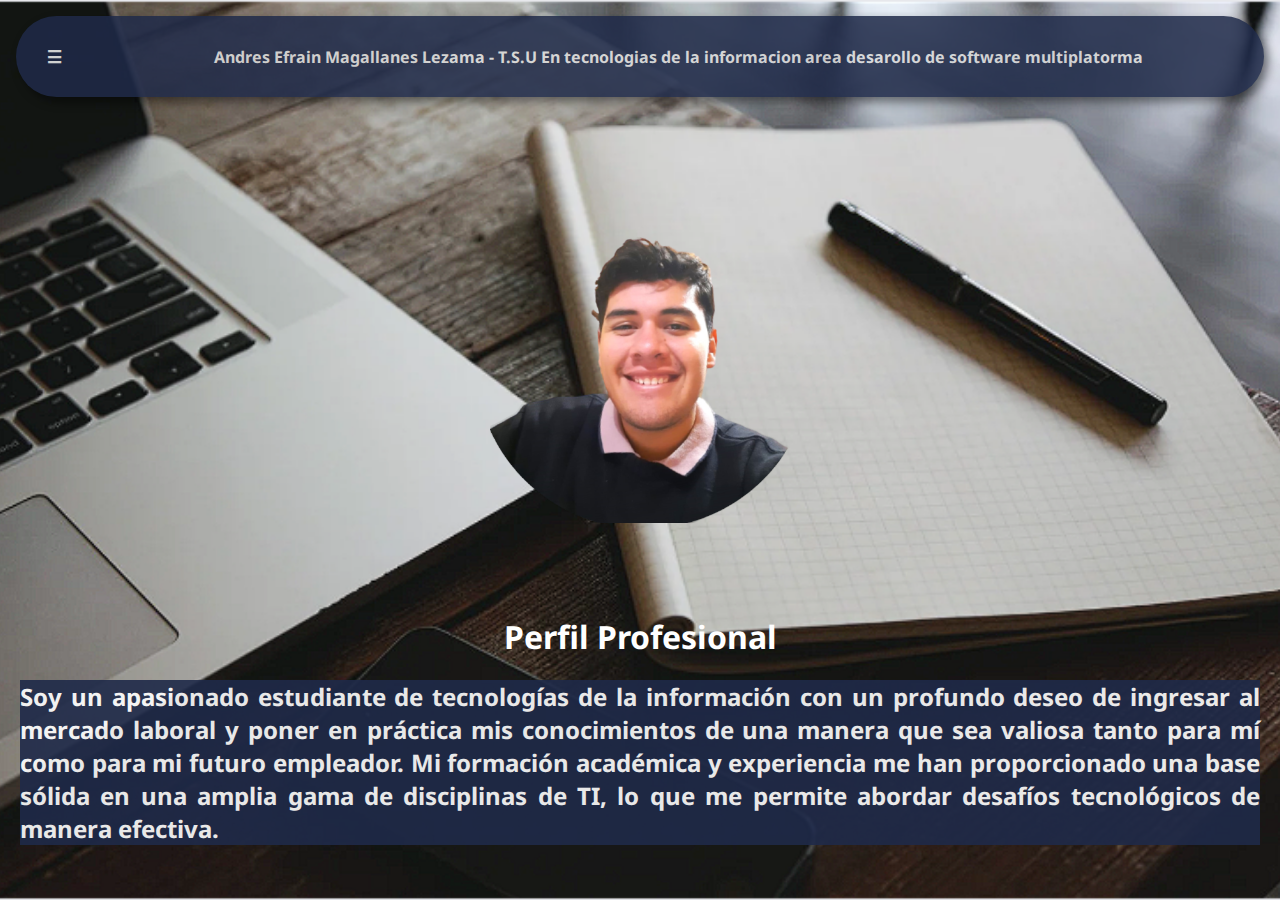
<file: html/index.html>
<!DOCTYPE html>
<html lang="es">
<head>
    <meta charset="UTF-8">
    <meta name="viewport" content="width=device-width, initial-scale=1.0">
    <meta http-equiv="X-UA-Compatible" content="ie=edge">
    <meta name="Description" content="PWA JS.">
    <link rel="manifest" href="../manifest.json">
    <link rel="preconnect" href="https://fonts.googleapis.com">
    <link rel="preconnect" href="https://fonts.gstatic.com" crossorigin>
    <link href="https://fonts.googleapis.com/css2?family=Noto+Sans:wght@100&display=swap" rel="stylesheet">
    <link rel="stylesheet" href="../styles/style.css">
    <link rel="stylesheet" href="../styles/nav-style.css">
    <meta name="apple-mobile-web-app-capable" content="yes">
    <meta name="apple-mobile-web-app-status-bar-style" content="black-translucent">
    <meta name="theme-color" content="black">
    <title>Document</title>
</head>

<body>
    <div id="mySidebar" class="sidebar">
        <a href="javascript:void(0)" class="closebtn" onclick="closeNav()">×</a>
        <a href="index.html">Inicio</a>
        <a href="/html/sobre_mi.html">Sobre mí</a>
        <a href="/html/curriculum.html">Curriculum</a>
        <a href="/html/proyectos.html">Proyectos</a>
        
        <a href="/html/Experiencia_Laboral.html">Experiencia Laboral</a>
        <a href="/html/educacion.html">Educacion</a>
        
        <a href="/html/contacto.html">Contacto</a>
        
        
    </div>
      
    <div id="main">
        <div class="navbar" id="navbar">
            <a class="openbtn" onclick="openNav()"><strong>☰</strong></a>  
        <div class="center"><strong>Andres Efrain Magallanes Lezama - T.S.U En tecnologias de la informacion area desarollo de software multiplatorma</strong></div>
        </div>
    </div>
    <br>
    <br>
    <br>
    <br>
    <br>
    <div class="container">
        <div class="image">
            <img src="/img/Foto_Andres_circular-removebg-preview.png" alt="Tu Imagen" height="300" class="ImgAndres">
        </div>
        <div class="text">
            <br>
            <br>
            <br>
            <div>
                <h1 class="titulo">Perfil Profesional</h1>
            </div>
            
            <div class="descripcion">
                <h2>
                    Soy un apasionado estudiante de tecnologías de la información con un profundo deseo de ingresar 
                    al mercado laboral y poner en práctica mis conocimientos de una manera que sea valiosa tanto
                     para mí como para mi futuro empleador. Mi formación académica y experiencia me han proporcionado 
                     una base sólida en una amplia gama de disciplinas de TI, lo que me permite abordar desafíos tecnológicos
                      de manera efectiva.
            </h2>
            </div>
        </div>
    </div>
</body>
<script src="/js/script.js"></script>
<script src="/js/app.js"></script>

</html>
</file>
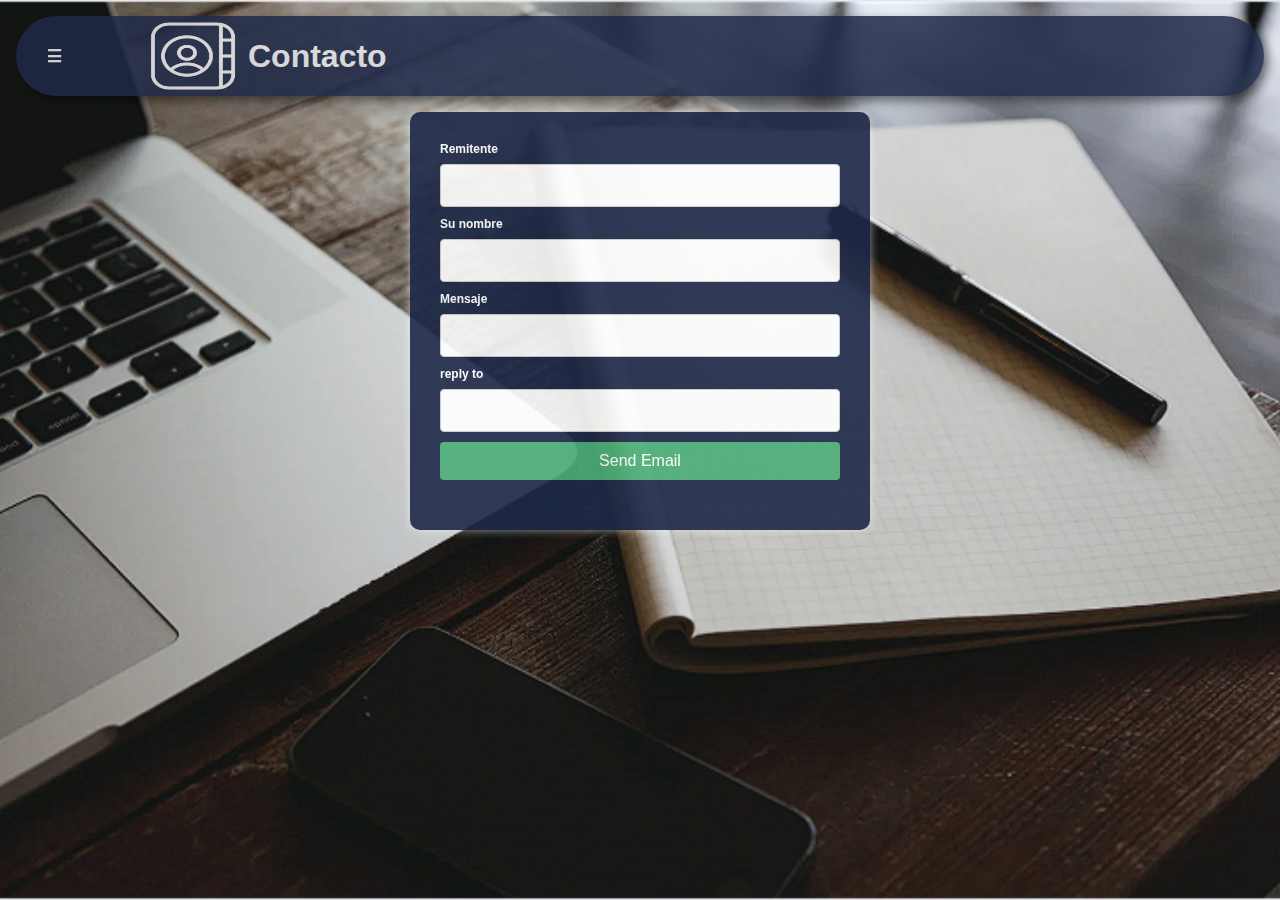
<file: html/contacto.html>
<!DOCTYPE html>
<html lang="en">
<head>
    <meta charset="UTF-8">
    <meta name="viewport" content="width=device-width, initial-scale=1.0">
    <link rel="preconnect" href="https://fonts.googleapis.com">
    <link rel="preconnect" href="https://fonts.gstatic.com" crossorigin>
    <link href="https://fonts.googleapis.com/css2?family=Noto+Sans:wght@100&display=swap" rel="stylesheet">
    <link rel="stylesheet" href="../styles/style.css">
    <link rel="stylesheet" href="../styles/nav-style.css">
    <link rel="stylesheet" href="../styles/style_contacto.css">
    <title>Document</title>
</head>
<body>
    <div id="mySidebar" class="sidebar">
        <a href="javascript:void(0)" class="closebtn" onclick="closeNav()">×</a>
        <a href="index.html">Inicio</a>
        <a href="/html/sobre_mi.html">Sobre mí</a>
        <a href="/html/curriculum.html">Curriculum</a>
        <a href="/html/proyectos.html">Proyectos</a>
        
        <a href="/html/Experiencia_Laboral.html">Experiencia Laboral</a>
        <a href="/html/educacion.html">Educacion</a>
        
        <a href="/html/contacto.html">Contacto</a>
        
        
    </div>
      
    <div id="main">
        <div class="navbar" id="navbar">
            <a class="openbtn" onclick="openNav()"><strong>☰</strong></a>  
            <div class="center"><div class="experiencia">
                <img src="/img/contact.png" alt="" class="icono-ct">
                <h1>Contacto</h1>
            </div></div>
        </div>
    </div>
      <div class="container" id="container">

        <form id="form">
            <div class="field">
              <label for="from_name">Remitente</label>
              <input type="text" name="from_name" id="from_name">
            </div>
            <div class="field">
              <label for="to_name">Su nombre</label>
              <input type="text" name="to_name" id="to_name">
            </div>
            <div class="field">
              <label for="message">Mensaje</label>
              <input type="text" name="message" id="message">
            </div>
            <div class="field">
              <label for="reply_to">reply to</label>
              <input type="text" name="reply_to" id="reply_to">
            </div>
          
            <input type="submit" id="button" value="Send Email" >
          </form>
          
        
    </div>
</body>

<script type="text/javascript"
src="https://cdn.jsdelivr.net/npm/@emailjs/browser@3/dist/email.min.js"></script>

<script type="text/javascript">
emailjs.init('HfB8yhqZG52IdOFM8')
</script>

<script src="/js/script.js"></script>
<script src="../js/script_contacto.js"></script>
</html>
</file>
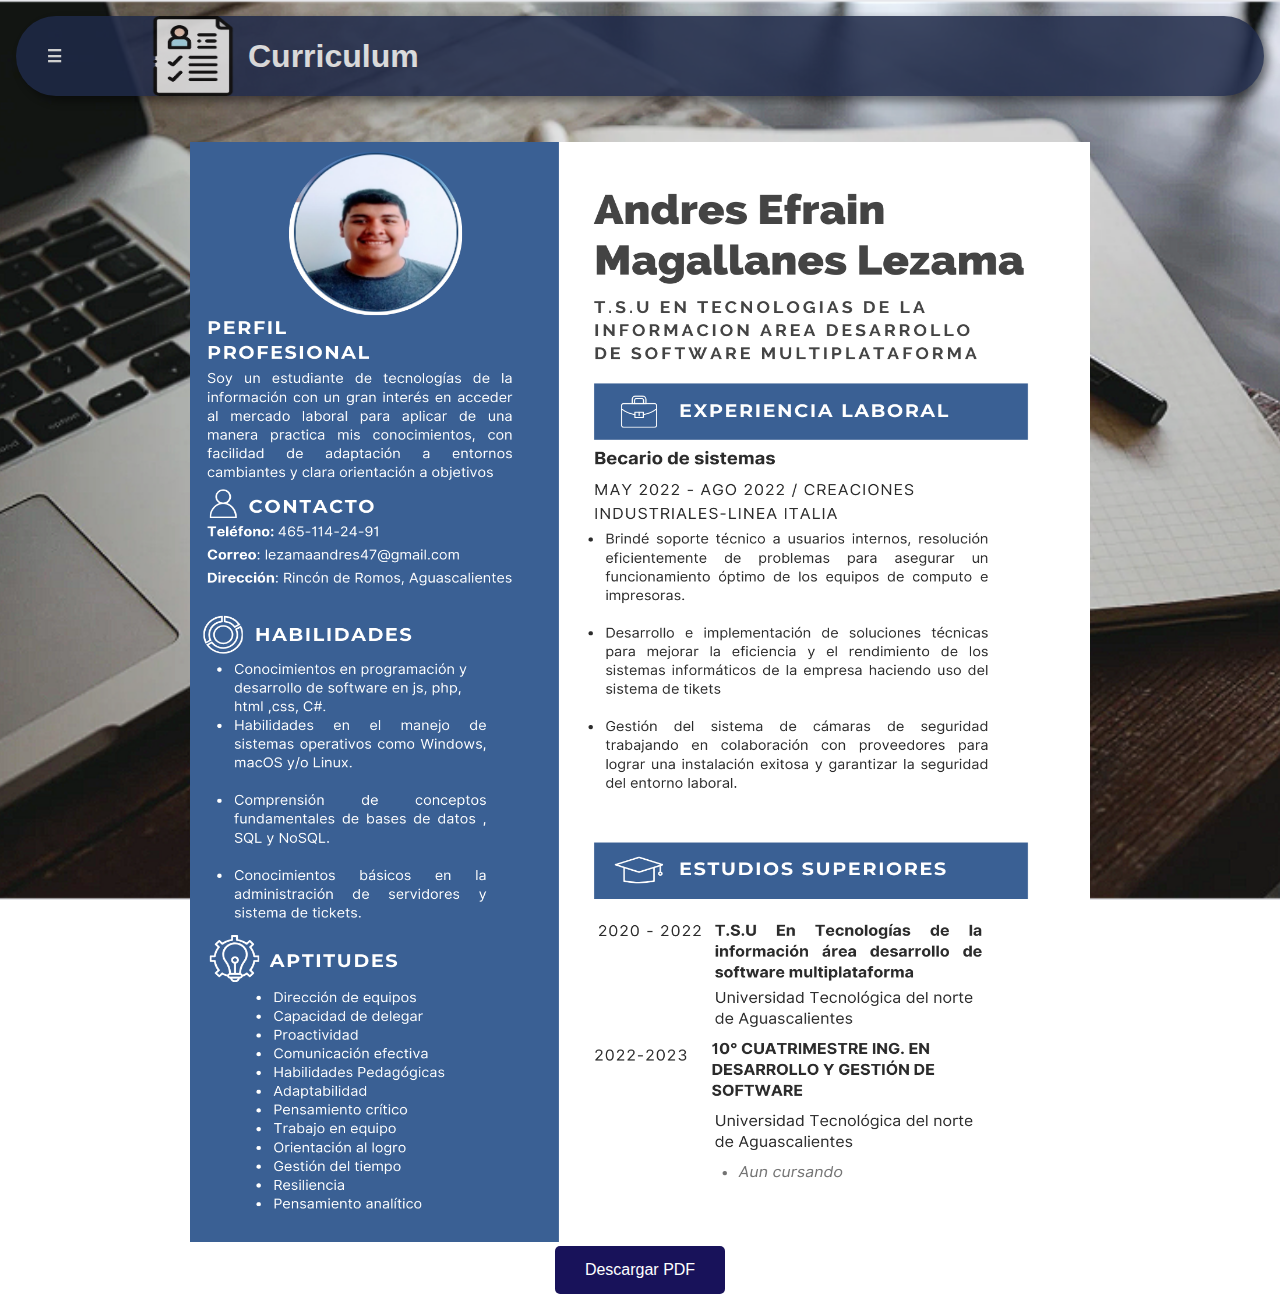
<file: html/curriculum.html>
<!DOCTYPE html>
<html lang="en">
<head>
    <meta charset="UTF-8">
    <meta name="viewport" content="width=device-width, initial-scale=1.0">
    <link rel="preconnect" href="https://fonts.googleapis.com">
    <link rel="preconnect" href="https://fonts.gstatic.com" crossorigin>
    <link href="https://fonts.googleapis.com/css2?family=Noto+Sans:wght@100&display=swap" rel="stylesheet">
    <link rel="stylesheet" href="../styles/style.css">
    <link rel="stylesheet" href="../styles/nav-style.css">
    <link rel="stylesheet" href="../styles/style-Curriculum.css">
    <title>Document</title>
</head>
<body>
    <div id="mySidebar" class="sidebar">
        <a href="javascript:void(0)" class="closebtn" onclick="closeNav()">×</a>
        <a href="index.html">Inicio</a>
        <a href="/html/sobre_mi.html">Sobre mí</a>
        <a href="/html/curriculum.html">Curriculum</a>
        <a href="/html/proyectos.html">Proyectos</a>
        
        <a href="/html/Experiencia_Laboral.html">Experiencia Laboral</a>
        <a href="/html/educacion.html">Educacion</a>
        
        <a href="/html/contacto.html">Contacto</a>
        
        
    </div>
    <div id="main">
        <div class="navbar" id="navbar">
            <a class="openbtn" onclick="openNav()"><strong>☰</strong></a>  
            <div class="center"><div class="experiencia">
                <img src="/img/image-removebg-preview (8).png" alt="" class="icono-c">
                <h1>Curriculum</h1>
            </div></div>
        </div>
    </div>
<center><div>
    <img class="img_cv" src="../img/Curriculum_Final_COMPLETO.png" alt="">
</div>
<a id="download-button" href="../img/Curriculum_Final_COMPLETO.pdf" download="Curriculum_Andres_Lezama.pdf">Descargar PDF</a></center>
</body>
<script src="/js/script.js"></script>
</html>
</file>
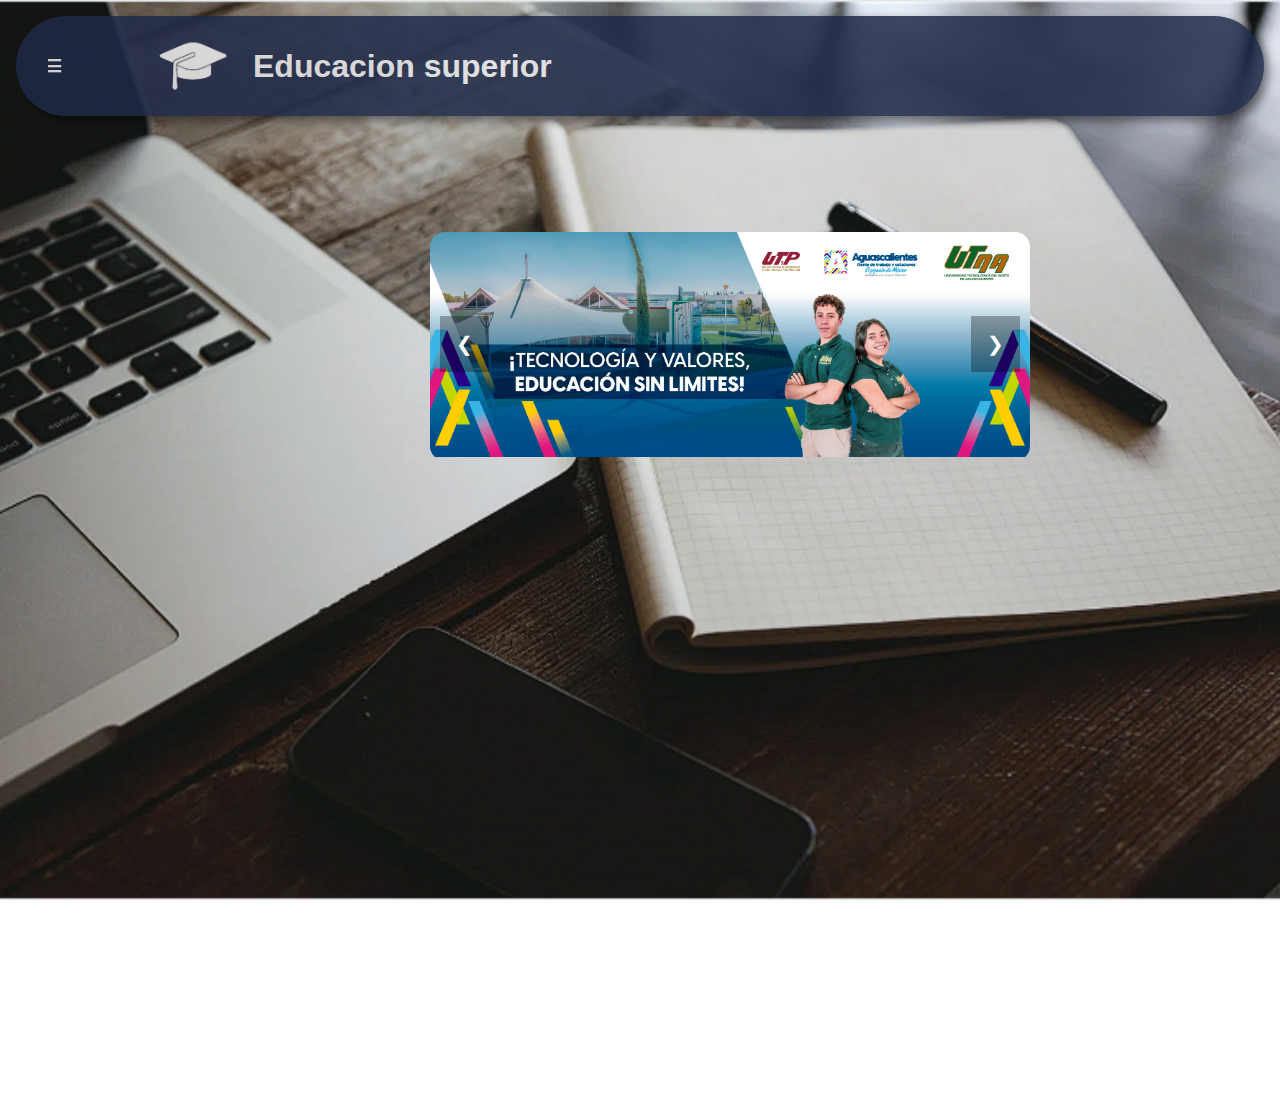
<file: html/educacion.html>
<!DOCTYPE html>
<html lang="en">
<head>
    <meta charset="UTF-8">
    <meta name="viewport" content="width=device-width, initial-scale=1.0">
    <link rel="preconnect" href="https://fonts.googleapis.com">
    <link rel="preconnect" href="https://fonts.gstatic.com" crossorigin>
    <link href="https://fonts.googleapis.com/css2?family=Noto+Sans:wght@100&display=swap" rel="stylesheet">
    <link rel="stylesheet" href="../styles/style_educacion.css">
    <link rel="stylesheet" href="/styles/style.css">
    <link rel="stylesheet" href="../styles/nav-style.css">
    <title>Document</title>
</head>
<body>
    <div id="mySidebar" class="sidebar">
        <a href="javascript:void(0)" class="closebtn" onclick="closeNav()">×</a>
        <a href="index.html">Inicio</a>
        <a href="/html/sobre_mi.html">Sobre mí</a>
        <a href="/html/curriculum.html">Curriculum</a>
        <a href="/html/proyectos.html">Proyectos</a>
        
        <a href="/html/Experiencia_Laboral.html">Experiencia Laboral</a>
        <a href="/html/educacion.html">Educacion</a>
        
        <a href="/html/contacto.html">Contacto</a>
        
        
    </div>
    <div id="main">
        <div class="navbar" id="navbar">
            <a class="openbtn" onclick="openNav()"><strong>☰</strong></a>  
            <div class="center"><div class="experiencia">
                <img src="/img/imagen_2023-11-14_190621362-removebg-preview.png" alt="" class="icono-s">
                <h1>Educacion superior</h1>
            </div></div>
        </div>
    </div>
    
</section>
<section class="image-slider">
  <div class="slider-container">
    <div class="slide fade">
      <img src="/img/Img_1_utna.jpg" alt="Imagen 1">
    </div>
    <div class="slide fade">
      <img src="/img/ed_F.jpg" alt="Imagen 2">
    </div>
    <div class="slide fade">
      <img src="/img/utna_2.jpg" alt="Imagen 2">
    </div>
    <!-- Agregar más slides según sea necesario -->

    <!-- Botones de control del slider -->
    <a class="prev" onclick="changeSlide(-1)">&#10094;</a>
    <a class="next" onclick="changeSlide(1)">&#10095;</a>
  </div>
</section>
    <section class="education-cards">
        <div class="education-card">
          <img src="/img/logoUTNA-removebg-preview.png" alt="Escuela 1">
          <div class="education-content">
            <h3>
                T.S.U En Tecnologías de la información área desarrollo de software multiplataforma
                </h3>
            <p><span>Universidad tecnologica del norte de Aguascalientes</span> | <span>Aguascalientes, México</span> | <span>2022</span></p>
            <strong><p>Durante mi T.S.U en desarrollo de software multiplataforma, adquirí una sólida base en los principios fundamentales de la informática.   Durante esta etapa se me proprcionaron conocimientos específicos en el diseño, desarrollo e implementación de software que puede ejecutarse en diferentes plataformas, como sistemas operativos, dispositivos móviles y web.</p></strong>
          </div>
        </div>
    
        <div class="education-card">
            <img src="/img/logoUTNA-removebg-preview.png" alt="Escuela 2">
          <div class="education-content">
            <h3>10° CUATRIMESTRE ING. EN
                DESARROLLO Y GESTIÓN DE
                SOFTWARE</h3>
            <p><span>Universidad tecnologica del norte de Aguascalientes</span> | <span>Aguascalientes, México</span> | <span>Aun curzando</span></p>
            <strong><p>En esta etapa combine los aspectos técnicos obtenidos en T.S.U y los combine con la de gestión para abordar de manera integral los desafíos asociados con la creación y mantenimiento de software de alta calidad. Con la creciente dependencia de la tecnología, los profesionales en este campo desempeñan un papel crucial en la innovación y el éxito empresarial.</p></strong>
          </div>
        </div>
     
    
  
</body>
<script src="/js/script.js"></script>
<script src="/js/script_edu.js"></script>
</html>
</file>
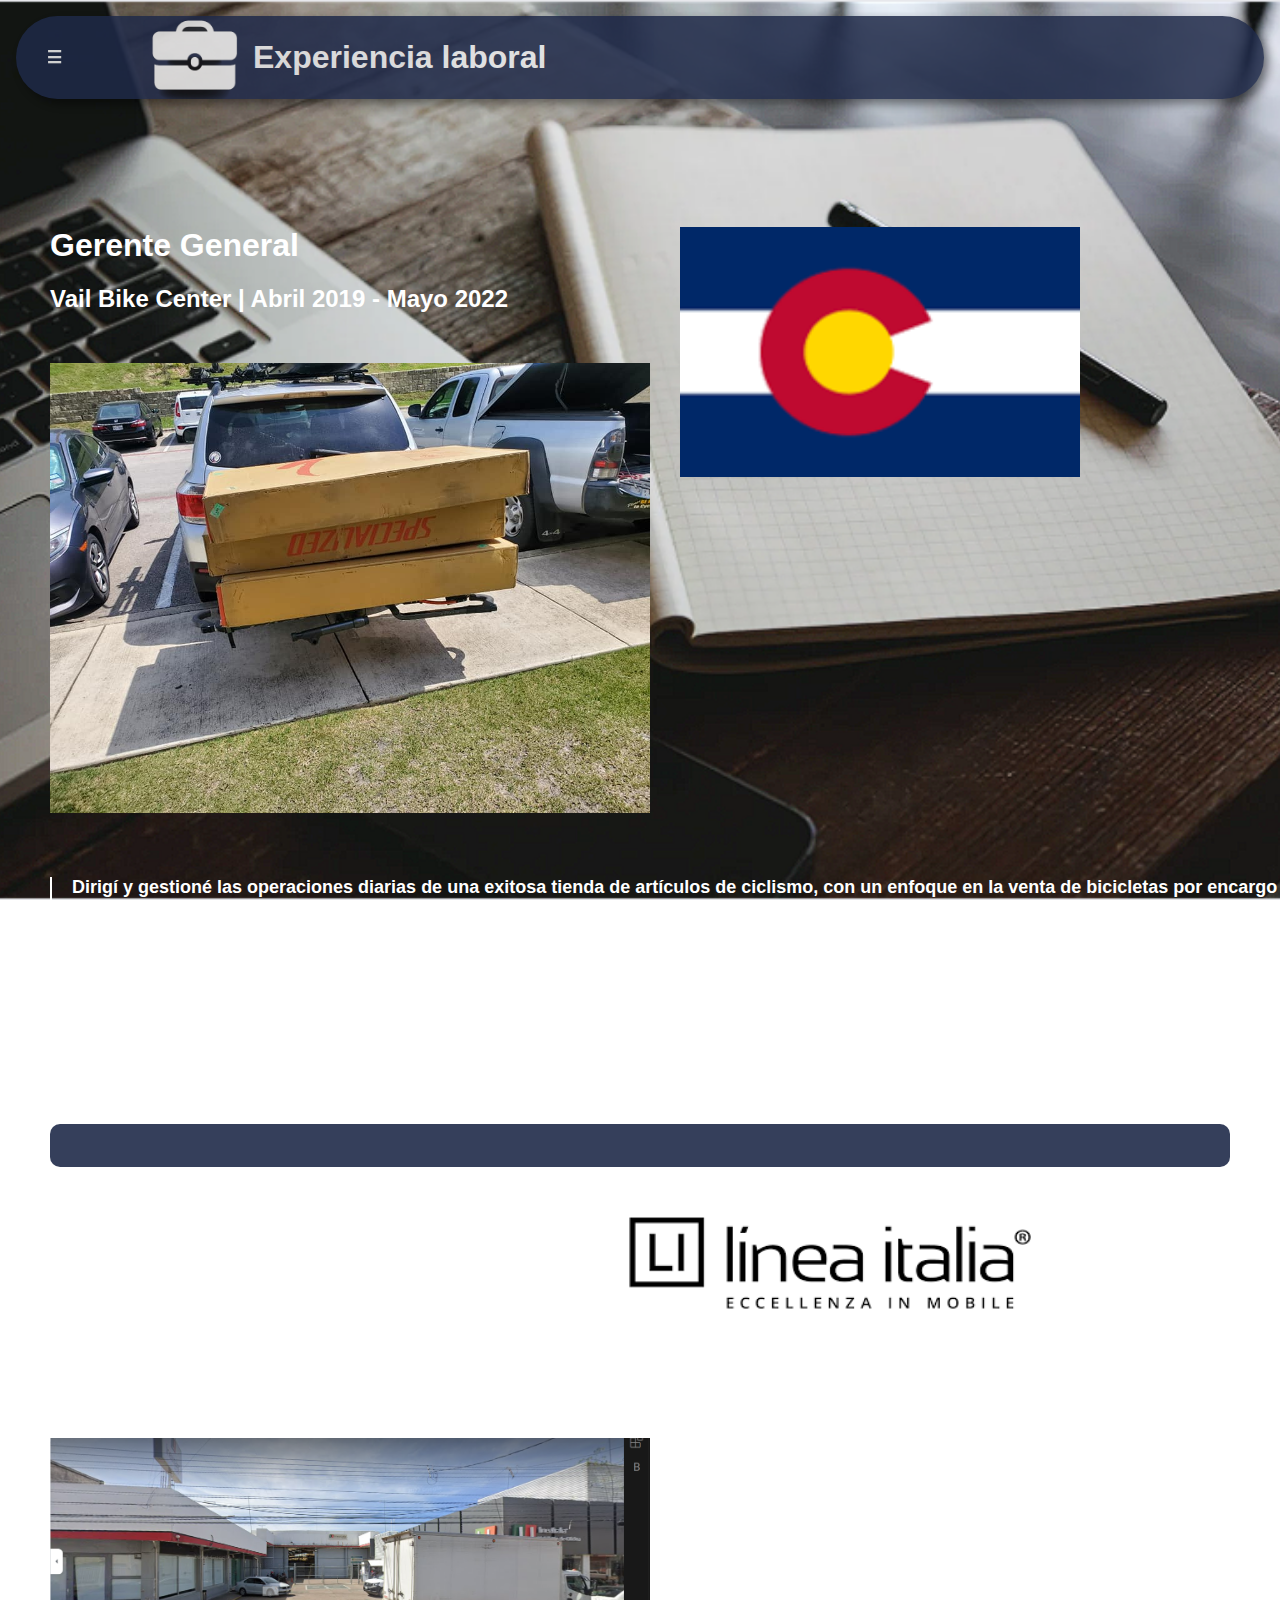
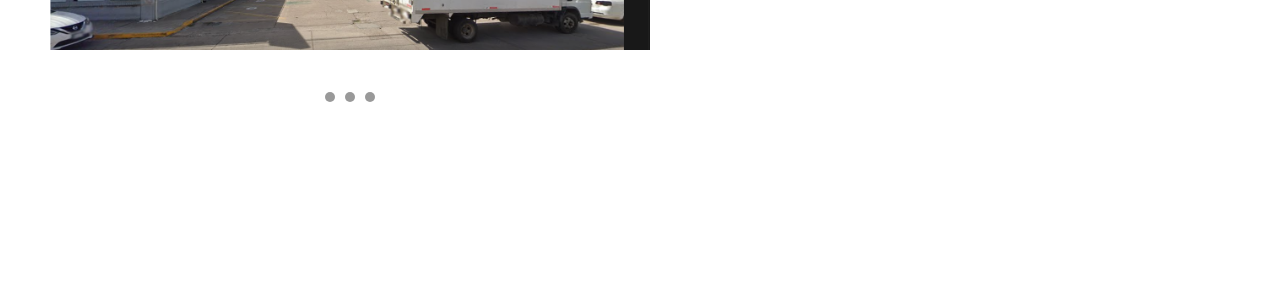
<file: html/Experiencia_Laboral.html>
<!DOCTYPE html>
<html lang="es">
<head>
    <meta charset="UTF-8">
    <meta name="viewport" content="width=device-width, initial-scale=1.0">
    <link rel="preconnect" href="https://fonts.googleapis.com">
    <link rel="preconnect" href="https://fonts.gstatic.com" crossorigin>
    <link href="https://fonts.googleapis.com/css2?family=Noto+Sans:wght@100&display=swap" rel="stylesheet">
    <link rel="stylesheet" href="../styles/style.css">
    <link rel="stylesheet" href="../styles/nav-style.css">
    <title>Document</title>
</head>

<body>
    <div id="mySidebar" class="sidebar">
        <a href="javascript:void(0)" class="closebtn" onclick="closeNav()">×</a>
        <a href="index.html">Inicio</a>
        <a href="/html/sobre_mi.html">Sobre mí</a>
        <a href="/html/curriculum.html">Curriculum</a>
        <a href="/html/proyectos.html">Proyectos</a>
        
        <a href="/html/Experiencia_Laboral.html">Experiencia Laboral</a>
        <a href="/html/educacion.html">Educacion</a>
        
        <a href="/html/contacto.html">Contacto</a>
        
        
    </div>
      
    <div id="main">
        <div class="navbar" id="navbar">
            <a class="openbtn" onclick="openNav()"><strong>☰</strong></a>  
            <div class="center"><div class="experiencia">
                <img src="/img/imagen_2023-10-29_224753290-removebg-preview.png" alt="" class="icono-m">
                <h1>Experiencia laboral</h1>
            </div></div>
        </div>
    </div>
    <br>
    <br>
    <br>
    <br>
    <br>
    
    
    <div class="elemento-con-animacion">
        <div class="h2-crisa">
            <img src="/img/colorado_flag.png" alt="" class="imgColorado">
            <h1>Gerente General</h1>
            <h2 class="uno"> Vail Bike Center | Abril 2019 - Mayo 2022</h2>
        </div>
        <div class="slider-container_v">
            <div class="slider_v">
                <div class="slide_v"><img src="/img/1.jpg" alt="Imagen 1"></div>
                <div class="slide_v"><img src="/img/4.jpg" alt="Imagen 2"></div>
                <div class="slide_v"><img src="/img/6.jpg" alt="Imagen 3"></div>
                <div class="slide_v"><img src="/img/7.jpg" alt="Imagen 4"></div>
            </div>
            <div class="slider-dots_v"></div>
        </div>
        
        <div class="informacion-adicional">
            <ul>
                <li>Dirigí y gestioné las operaciones diarias de una exitosa tienda de artículos de ciclismo, con un enfoque en la venta de bicicletas por encargo y en stock.</li>
        <li>Orienté a clientes nuevos en la selección de ropa y accesorios adecuados para sus necesidades y preferencias, brindando un servicio personalizado y experto.</li>
        <li>Gestioné una cartera de créditos, supervisando pagos y estableciendo relaciones sólidas con clientes a largo plazo.</li>
        <li>Mantuve un estricto control de inventario, asegurando niveles óptimos de stock y realizando pedidos a proveedores según las demandas del mercado.</li>
        <li>Implementé estrategias de promoción y marketing en redes sociales para aumentar la visibilidad del negocio, lo que resultó en un incremento significativo de las ventas y el reconocimiento de la marca.</li>
    </ul>
            </ul>
        </div>
    </div>
    

    <div class="experiencia">
        
        <h1></h1>
    </div>
    
    <div class="elemento-con-animacion">
        <div class="h2-crisa">
            <img src="/img/crisa.png" alt="" class="imgCRISA">
            <h1>Becario de sistemas</h1>
            <h2 class="uno"> Creaciones Industriales S.A de C.V / Linea Italia  |  MAY 2022 - AGO 2022</h2>
        </div>
        <div class="slider-container">
            <div class="slider">
                <div class="slide"><img src="/img/CRISA2.png" alt="Imagen 2"></div>
                <div class="slide"><img src="/img/CRISA3.png" alt="Imagen 3"></div>
                <div class="slide"><img src="/img/CRISA4.png" alt="Imagen 3"></div>
            </div>
            <div class="slider-dots"></div>
        </div>
        <div class="informacion-adicional">
            <ul>
                <li>Brindé soporte técnico a usuarios internos, resolución eficiente de problemas para asegurar un funcionamiento óptimo de los equipos de cómputo e impresoras.</li>
                <li>Desarrollo e implementación de soluciones técnicas para mejorar la eficiencia y el rendimiento de los sistemas informáticos de la empresa haciendo uso del sistema de tickets.</li>
                <li>Gestión del sistema de cámaras de seguridad trabajando en colaboración con proveedores para lograr una instalación exitosa y garantizar la seguridad del entorno laboral.</li>
            </ul>
        </div>
    </div>
    

</body>
<script src="/js/script.js"></script>
</html>
</file>
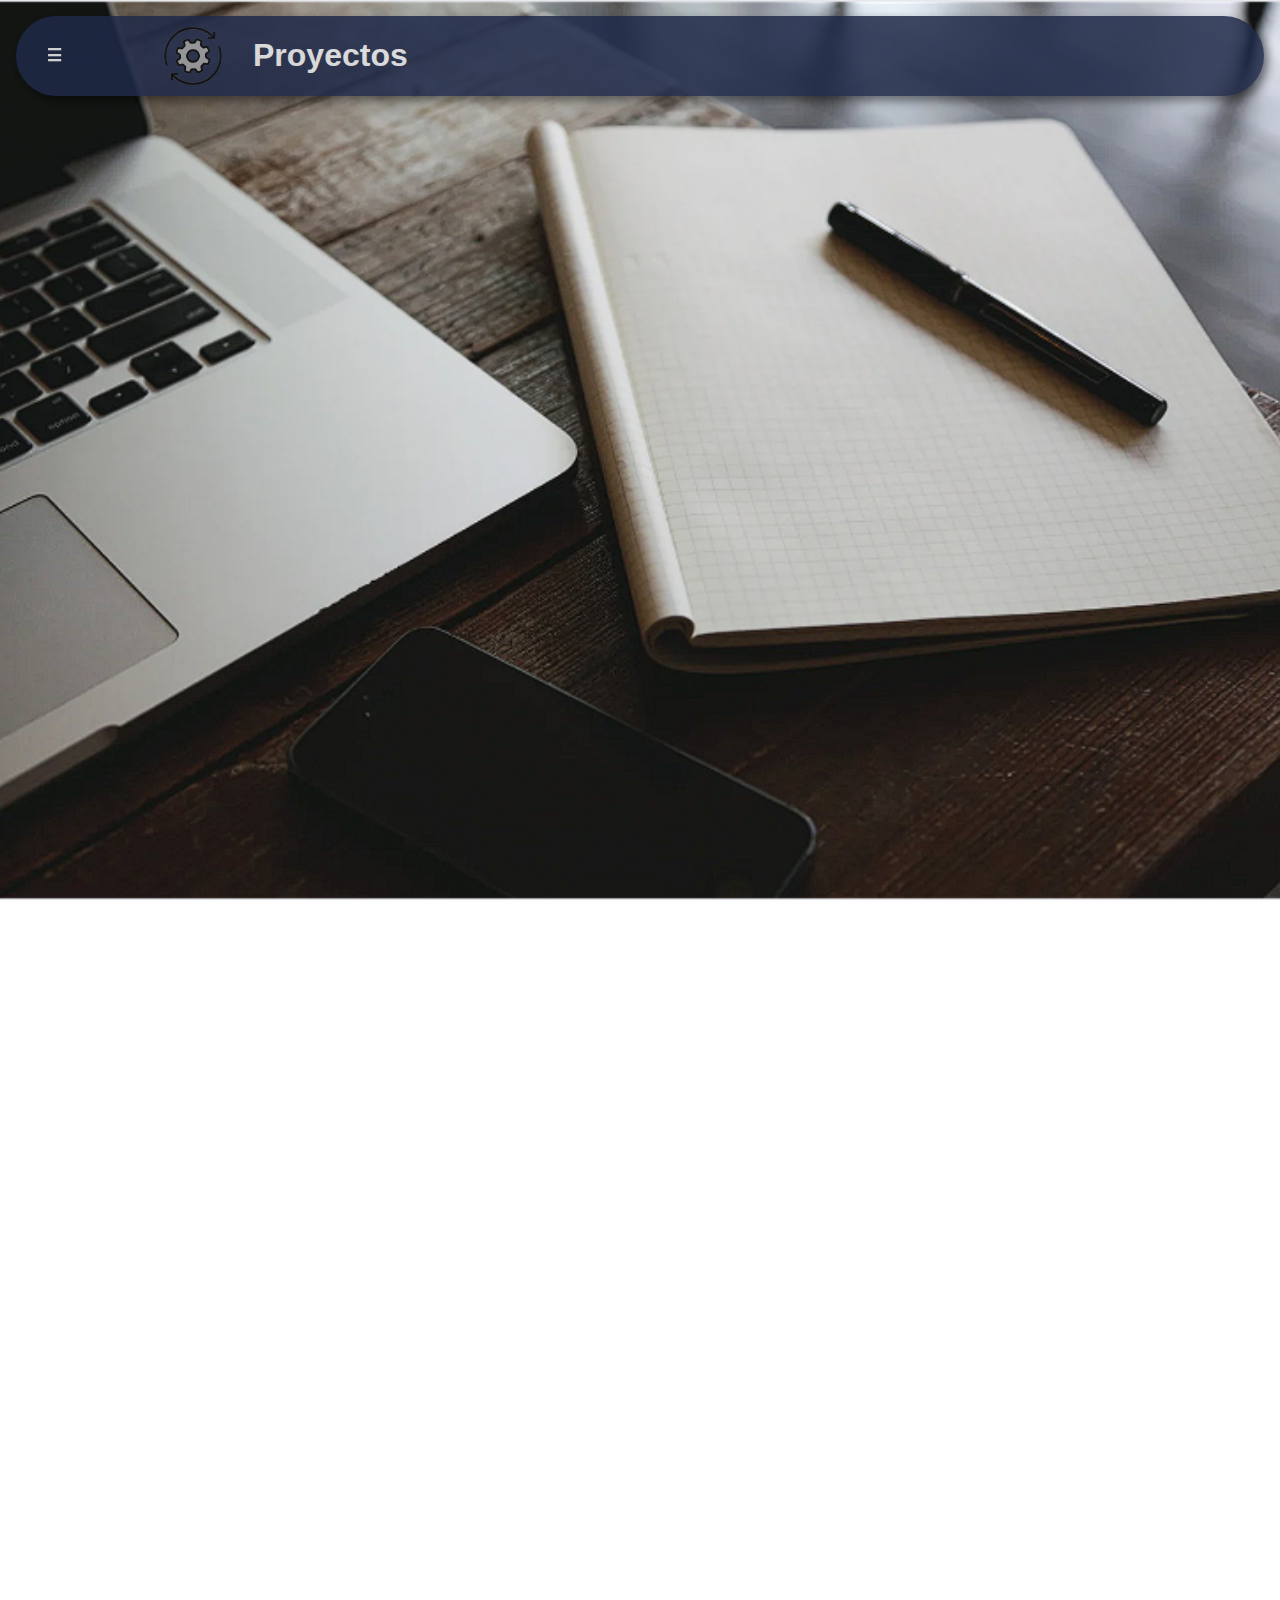
<file: html/proyectos.html>
<!DOCTYPE html>
<html lang="en">
<head>
    <meta charset="UTF-8">
    <meta name="viewport" content="width=device-width, initial-scale=1.0">
    <link rel="preconnect" href="https://fonts.googleapis.com">
    <link rel="preconnect" href="https://fonts.gstatic.com" crossorigin>
    <link href="https://fonts.googleapis.com/css2?family=Noto+Sans:wght@100&display=swap" rel="stylesheet">
    <link rel="stylesheet" href="../styles/style.css">
    <link rel="stylesheet" href="../styles/nav-style.css">
    <link rel="stylesheet" href="../styles/style_proyectos.css">
    <title>Document</title>
</head>
<body>
    <div id="mySidebar" class="sidebar">
        <a href="javascript:void(0)" class="closebtn" onclick="closeNav()">×</a>
        <a href="index.html">Inicio</a>
        <a href="/html/sobre_mi.html">Sobre mí</a>
        <a href="/html/curriculum.html">Curriculum</a>
        <a href="/html/proyectos.html">Proyectos</a>
        
        <a href="/html/Experiencia_Laboral.html">Experiencia Laboral</a>
        <a href="/html/educacion.html">Educacion</a>
        
        <a href="/html/contacto.html">Contacto</a>
        
        
    </div>
      
    <div id="main">
        <div class="navbar" id="navbar">
            <a class="openbtn" onclick="openNav()"><strong>☰</strong></a>  
            <div class="center"><div class="experiencia">
                <img src="../img/image-removebg-preview (7).png" alt="" class="icono-m">
                <h1>Proyectos</h1>
            </div></div>
        </div>
    </div>
    <div class="fade-in" id="project-container">
        <div class="project-card" id="project1">
            <div class="project-side front">
                <img src="../img/collage1_mol.jpg" alt="Proyecto 1">
            </div>
            <div class="project-side back">
                <div class="project-description">
                    <p>El molcajete es una página web dinámica que ofrece una variedad de platillos deliciosos y nutritivos para todos los gustos y ocasiones. Los usuarios pueden registrarse o iniciar sesión en la página web para acceder a las diferentes opciones y servicios que ofrece. 
                        Pueden explorar el catálogo de platillos, que cuenta con animaciones, imágenes, precios y descripciones de cada uno. 
                        También pueden ver las especialidades de la casa en un slider que muestra los platillos más populares y recomendados.
                         Los usuarios pueden agregar los platillos que deseen al carrito de compras, donde pueden ver el detalle y el total de su pedido. 
                         Una vez que estén listos para comprar, pueden confirmar su pedido y recibir una notificación de confirmación.
                          Los usuarios también pueden consultar el historial de sus pedidos en el apartado de pedidos, donde pueden ver el estado y el seguimiento de cada uno. 
                          Además, la página web cuenta con un lado de administrador, donde se puede gestionar el inventario de platillos, agregar platillos nuevos, ver el registro de usuarios y las compras realizadas, y generar reportes estadísticos.
                          </p>
                          
                </div>
            </div>
            <button class="toggle-button" onclick="toggleDescription('project1')">Voltear</button>
        </div>

        <div class="project-card" id="project2">
            <div class="project-side front">
                <img src="../img/collage4_g.jpg" alt="Proyecto 1">
                    
                  </video>
            </div>
            <div class="project-side back">
                <div class="project-description">
                    <p>Mi Grúa de Arduino es un proyecto que consiste en construir y programar una grúa con materiales reciclados y un Arduino. 
                        La grúa tiene una pinza que puede abrirse y cerrarse para agarrar objetos, y un brazo que puede moverse en cuatro direcciones
                        : izquierda, derecha, arriba y abajo. La grúa se controla con un joystick HP y dos botones, que se conectan al Arduino mediante cables. 
                        El joystick tiene dos ejes: el eje X y el eje Y. El eje X se usa para mover el brazo de la grúa hacia la izquierda o la derecha, y el eje Y se usa para mover el brazo hacia arriba o abajo.
                         Los dos botones se usan para abrir y cerrar la pinza de la grúa.
                         El proyecto se realizó con Arduino, un joystick HP, dos botones, cables, palitos de madera y papel cascarón.</p>
                </div>
            </div>
            <button class="toggle-button" onclick="toggleDescription('project2')">Voltear</button>
        </div>

        <div class="project-card" id="project3">
            <div class="project-side front">
                <img src="../img/collage2_sis.jpg" alt="Proyecto 3">
            </div>
            <div class="project-side back">
                <div class="project-description">
                    <p> Sistema de Inventario es un proyecto que consiste en desarrollar y programar una aplicación web y móvil que permite gestionar el inventario de productos, 
                        los usuarios y las compras. La aplicación usa Cordova para crear una interfaz multiplataforma que se adapta 
                        a diferentes dispositivos y navegadores. La aplicación usa Web SQL para almacenar y manipular los datos de los productos,
                         los usuarios y las compras. La aplicación permite ingresar productos, cantidades y precios a una tabla, donde se puede 
                         ver el detalle y el total del inventario. La aplicación también permite crear usuarios y asignarles una cantidad de crédito,
                          que se les descuenta en base al precio del producto que compran. La aplicación también permite ver el historial de compras de cada usuario y el saldo de su crédito.</p>
                </div>
            </div>
            <button class="toggle-button" onclick="toggleDescription('project3')">Voltear</button>
        </div>

        <div class="project-card" id="project4">
            <div class="project-side front">
                <img src="../img/collage3_v.jpg" alt="Proyecto 4">
            </div>
            <div class="project-side back">
                <div class="project-description">
                    <p>Hacienda Belmont es un videojuego de aventura y acción, que se desarrolla en un mundo fantástico y misterioso.
                         El jugador asume el rol de Alex Turner, un joven valiente y curioso, que se ve envuelto en una trama de intrigas y peligros,
                          cuando descubre que su padre es en realidad Belmont, el villano más temido y poderoso del reino. Alex tendrá que enfrentarse 
                          a samuel Belmont, explorar diferentes escenarios,recolectar objetos para descubrir los secretos de su origen y El videojuego cuenta con una historia envolvente,
                            unos personajes carismáticos, una música ambiental, un menú de opciones y un gameplay con mecánicas variadas, 
                            interacción con el entorno y objetivos claros.</p>
                </div>
            </div>
            <button class="toggle-button" onclick="toggleDescription('project4')">Voltear</button>
        </div>

        <div class="project-card" id="project5">
            <div class="project-side front">
                <img src="../img/collage3_ctrol.jpg" alt="Proyecto 5">
            </div>
            <div class="project-side back">
                <div class="project-description">
                    <p>Mi Sistema de Control de Activos es un sistema que permite registrar, asignar, modificar y eliminar los activos de una organización,
                         así como los usuarios que los utilizan. El sistema se conecta a una base de datos PHPMyAdmin, donde se almacenan y 
                         consultan los datos de los activos, los usuarios y las asignaciones. El sistema tiene una interfaz gráfica con un 
                         bonito diseño, que facilita el uso y la navegación. El sistema permite realizar las siguientes operaciones
                        
                         Registrar usuarios: se puede ingresar el nombre, el correo, el rol y la contraseña de cada usuario, y se genera un identificador único para cada uno.
                         Registrar productos: se puede ingresar el nombre, la descripción, el tipo, el estado y el valor de cada producto, y se genera un código de barras para cada uno.
                         Asignar productos a usuarios: se puede seleccionar un producto y un usuario, y se registra la fecha, para mas informacion puedes ir a contacto
                        </p>

                </div>
            </div>
            <button class="toggle-button" onclick="toggleDescription('project5')">Voltear</button>
        </div>

        
    </div>


</body>
<script src="/js/script.js"></script>
<script src="../js/script_proyectos.js"></script>
</html>
</file>
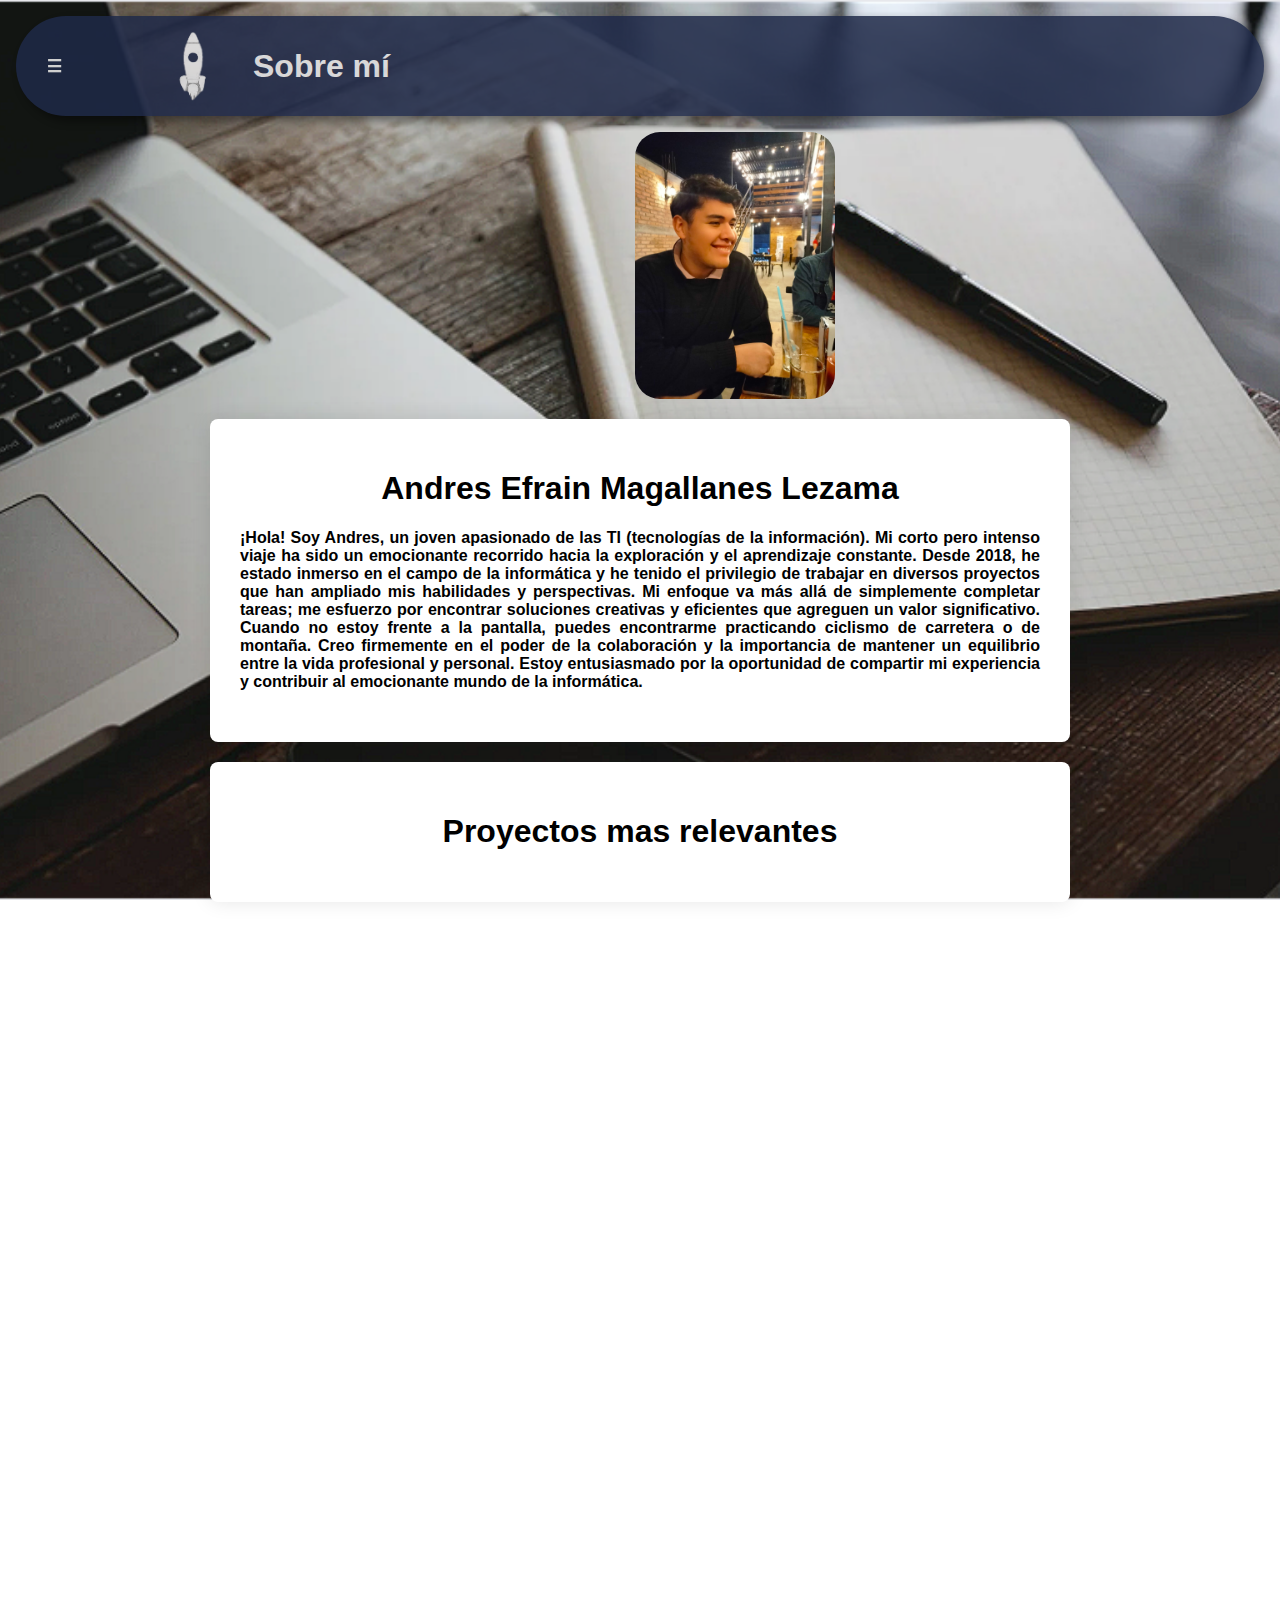
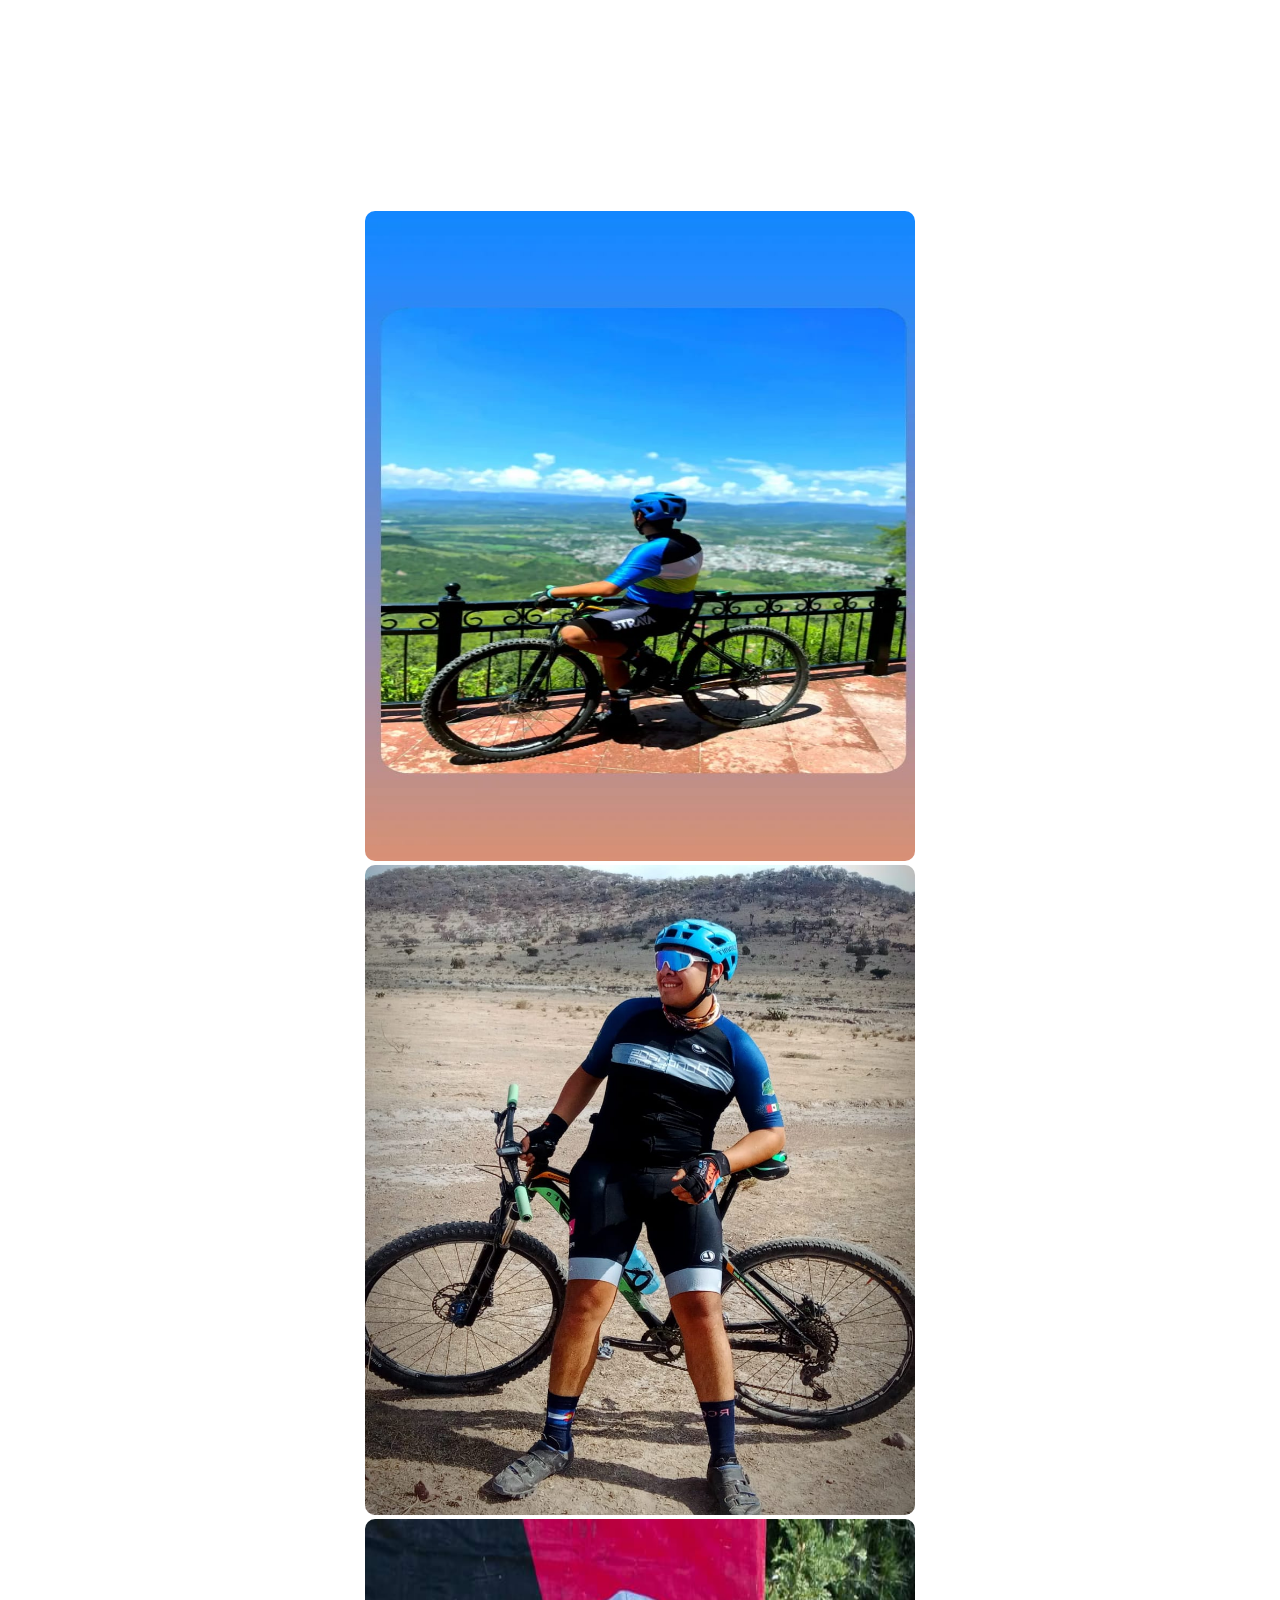
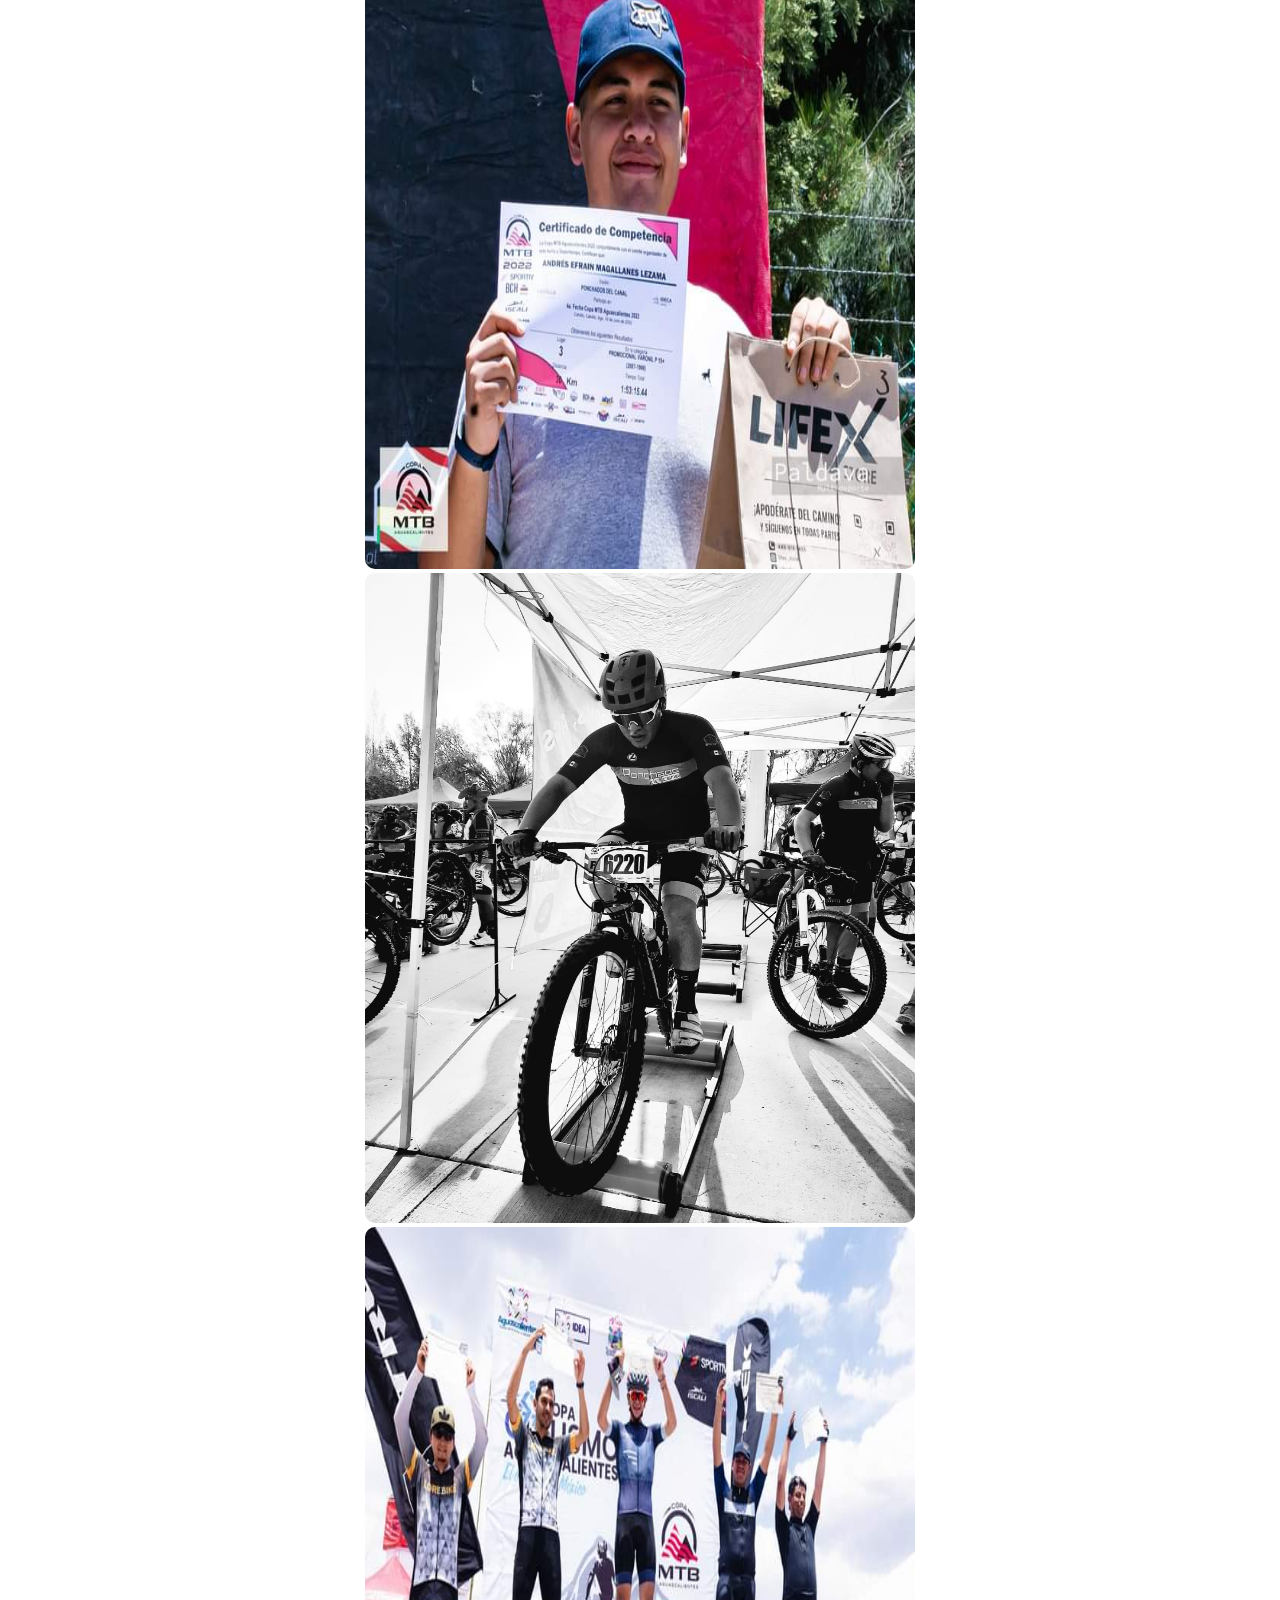
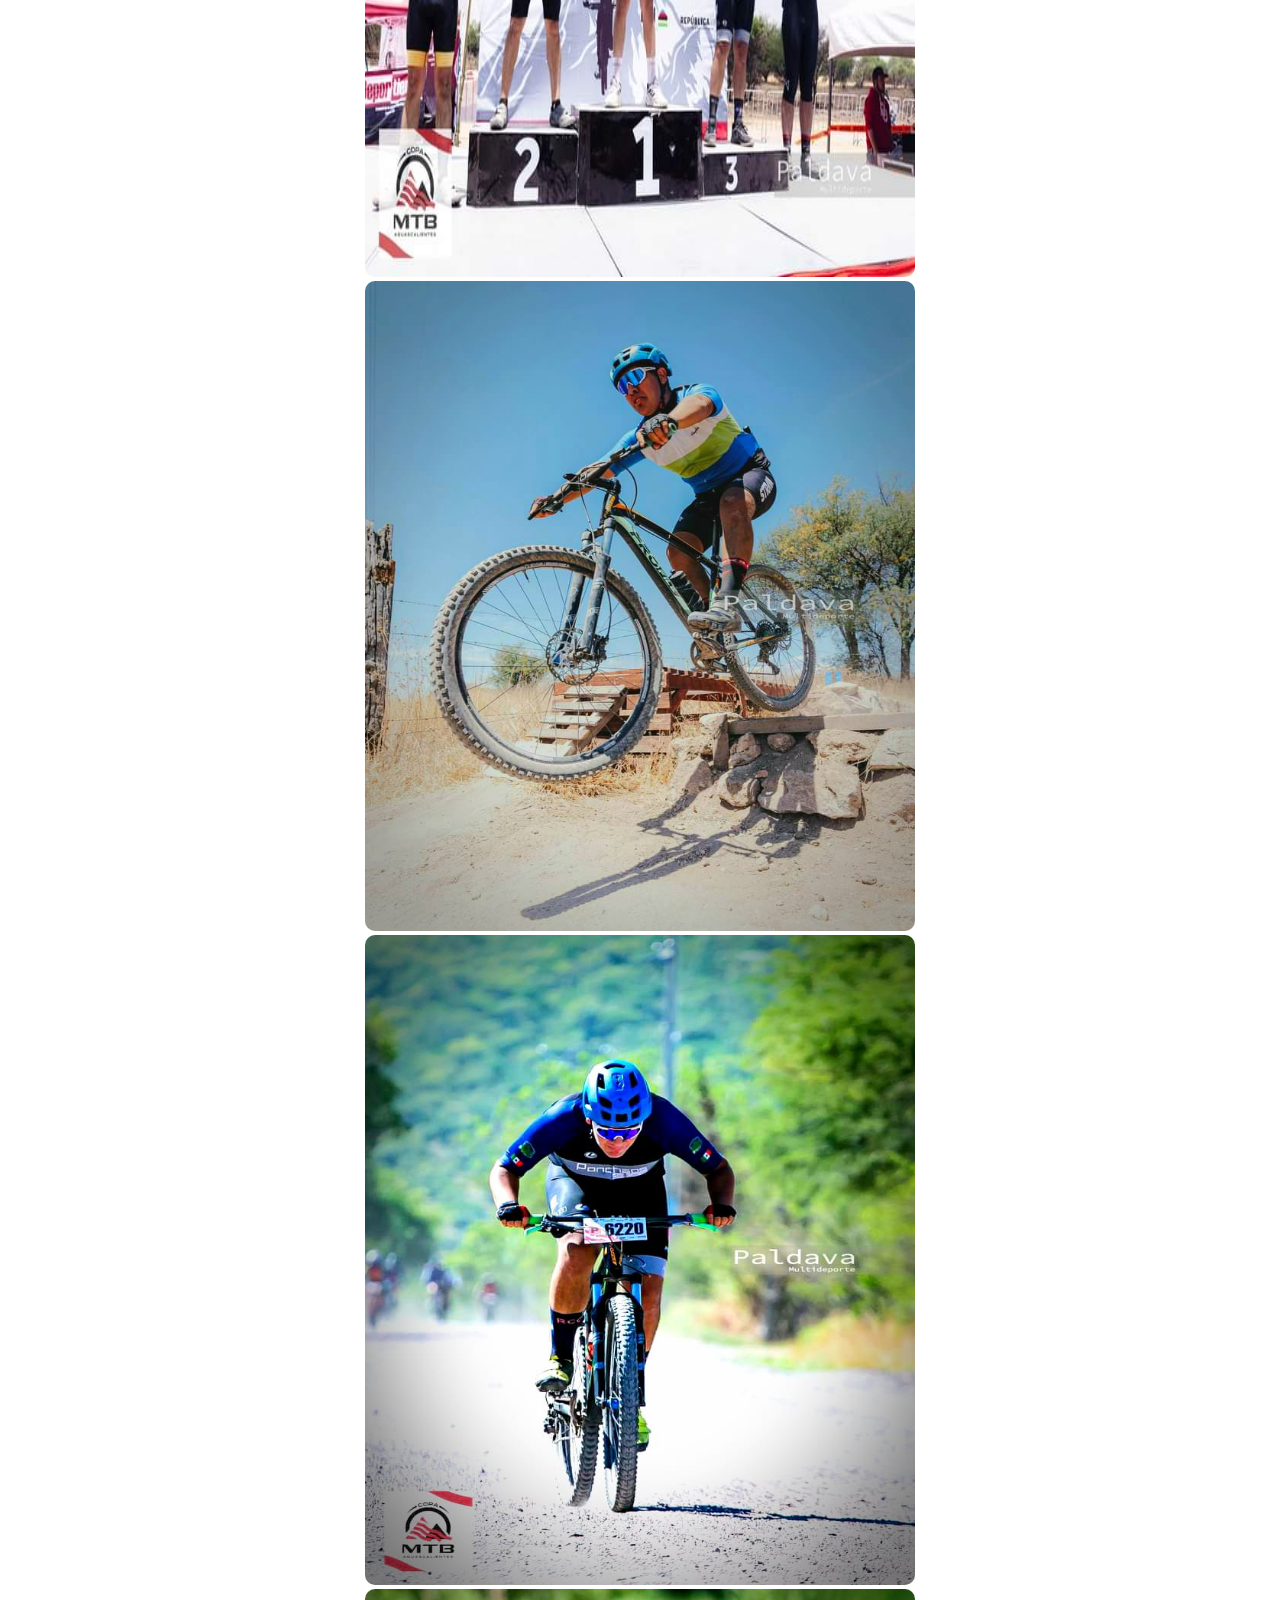
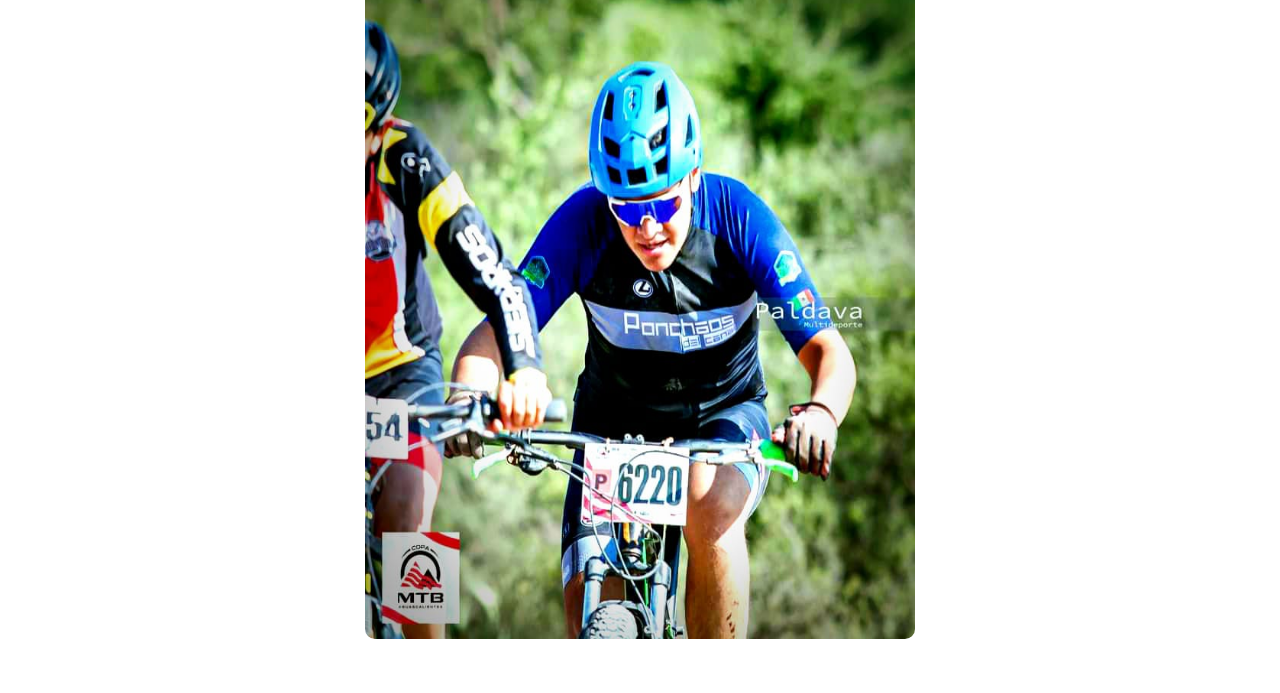
<file: html/sobre_mi.html>
<!DOCTYPE html>
<html lang="en">
<head>
    <meta charset="UTF-8">
    <meta name="viewport" content="width=device-width, initial-scale=1.0">
    <link rel="preconnect" href="https://fonts.googleapis.com">
    <link rel="preconnect" href="https://fonts.gstatic.com" crossorigin>
    <link href="https://fonts.googleapis.com/css2?family=Noto+Sans:wght@100&display=swap" rel="stylesheet">
    <link rel="stylesheet" href="../styles/style.css">
    <link rel="stylesheet" href="../styles/nav-style.css">
    <link rel="stylesheet" href="/styles/style_sobre_mi.css">
    <!-- jQuery -->
<script src="https://code.jquery.com/jquery-3.6.4.min.js"></script>

<!-- Slick Carousel -->
<link rel="stylesheet" type="text/css" href="https://cdnjs.cloudflare.com/ajax/libs/slick-carousel/1.8.1/slick.min.css"/>
<link rel="stylesheet" type="text/css" href="https://cdnjs.cloudflare.com/ajax/libs/slick-carousel/1.8.1/slick-theme.min.css"/>
<script type="text/javascript" src="https://cdnjs.cloudflare.com/ajax/libs/slick-carousel/1.8.1/slick.min.js"></script>

    <title>Document</title>
</head>
<body>
    <div id="mySidebar" class="sidebar">
        <a href="javascript:void(0)" class="closebtn" onclick="closeNav()">×</a>
        <a href="index.html">Inicio</a>
        <a href="/html/sobre_mi.html">Sobre mí</a>
        <a href="/html/curriculum.html">Curriculum</a>
        <a href="/html/proyectos.html">Proyectos</a>
        
        <a href="/html/Experiencia_Laboral.html">Experiencia Laboral</a>
        <a href="/html/educacion.html">Educacion</a>
        
        <a href="/html/contacto.html">Contacto</a>
        
        
    </div>
      
    <div id="main">
        <div class="navbar" id="navbar">
            <a class="openbtn" onclick="openNav()"><strong>☰</strong></a>  
            <div class="center"><div class="experiencia">
                <img src="/img/imagen_2023-11-15_134335285-removebg-preview.png" alt="" class="icono-m">
                <h1>Sobre mí</h1>
            </div></div>
        </div>
    </div>
    <div class="image-slider">
        <div class="custom-slider-container">
            <div class="custom-slide fade">
                <img class="img_s" src="/img/WhatsApp Image 2023-11-15 at 2.25.13 PM.jpeg" alt="Imagen 1">
            </div>
            <div class="custom-slide fade">
                <img  class="img_s" src="/img/WhatsApp Image 2023-11-15 at 2.25.15 PM.jpeg" alt="Imagen 2">
            </div>
            
        </div>
    </div>
    
    <section class="about-me">
        
       <div class="nombre"><h1>Andres Efrain Magallanes Lezama</h1></div>
        <h4>¡Hola! Soy Andres, un joven apasionado de las TI (tecnologías de la información). Mi corto pero intenso viaje ha sido un emocionante recorrido hacia la exploración y el aprendizaje constante.

            Desde 2018, he estado inmerso en el campo de la informática y he tenido el privilegio de trabajar en diversos proyectos que han ampliado mis habilidades y perspectivas. Mi enfoque va más allá de simplemente completar tareas; me esfuerzo por encontrar soluciones creativas y eficientes que agreguen un valor significativo.
            
            Cuando no estoy frente a la pantalla, puedes encontrarme practicando ciclismo de carretera o de montaña. Creo firmemente en el poder de la colaboración y la importancia de mantener un equilibrio entre la vida profesional y personal.
            
            Estoy entusiasmado por la oportunidad de compartir mi experiencia y contribuir al emocionante mundo de la informática.
        </h4>
    </section>
    <section>
        <center><div><h1>Proyectos mas relevantes</h1></div></center>
    </section>
    <section class="projects fade-in">
        
        <div class="project-card">
            <h2>El molcajete</h2>
            <h4>Este es una pagina web en la cual puedes comprar diversos platillos de comida mexicana la cual cuenta con diveros elementos 
                de diseño y funcionalidad, los cuales perimiten una navegacion amena e intuitiva para los usuarios, de igual manera cuenta con 
                su vista para administrador, la cual permite visualizar datos del funcionamiento como las ordenes, usuarios y más, te invito a la pestaña de
                proyectos para ver a mas detalle.
            </h4>
          
        </div>
        <div class="project-card">
            <h3>Sistema de control de activos</h3>
            <h4>Esta plataforma te permite rastrear y administrar cada activo de manera centralizada, desde equipos y dispositivos hasta inventario físico.
                 Con una interfaz intuitiva, podrás acceder fácilmente a información detallada sobre la ubicación, estado y uso de cada activo.
                 Al eliminar la conjetura de la gestión de activos, nuestro sistema libera tiempo y recursos, permitiéndote concentrarte en lo que más importa: el crecimiento de tu negocio.</h4>
        </div>
        <!-- Agregar más proyectos según sea necesario -->
    </section>
    <section class="img_s fade-in">
        <div class="img-m">
            <img src="/img/logo.jpeg" alt="">
        </div>

        <div class="img-m">
            <img src="/img/imagen_2023-11-16_133846374-removebg-preview.png" alt="">
        </div>
    </section>
    <!-- Sección Skills -->
    <section class="skills fade-in">
        <h2 class="habilidades">Habilidades Clave de Desarollo</h2>
        <ul>
            <li>Desarrollo Web:
                <ul>
                    <li>HTML5, CSS5, JavaScript</li>
                    <li>Experiencia en diseño responsivo</li>
                </ul>
            </li>
            <li>Programación:
                <ul>
                    <li>Lenguajes como C, Java, C++, C# </li>
                    <li>Desarrollo de scripts y automatización</li>
                </ul>
            </li>
            <li>Gestion de proyectos
                <ul>
                    <li>Herramientas como Jira o Trello</li>
                </ul>
            </li>
            <li>Diseño de Interfaz de Usuario (UI) y Experiencia de Usuario (UX):
                <ul>
                    <li>Principios de diseño, usabilidad y accesibilidad</li>
                    <li>Herramientas: Figma y canva.</li>
                </ul>
            </li><li>Bses de datos:
                <ul>
                    <li>SQL y experiencia con bases de datos relacionales</li>
                    <li>Conocimientos de bases de datos NoSQL</li>
                    <li>Experiencia en diseño responsivo</li>
                </ul>
            </li>
            <li>Seguridad Informática:
                <ul>
                    <li>Principios de seguridad web
                       </li>
                    <li> Prácticas de protección contra ataques comunes</li>
                </ul>
            </li>         
        </ul>
    </section>
    
    <section class="skills fade-in">
        <h2 class="habilidades">Habilidades Clave Profesionales</h2>
        <ul>
            <li>Habilidades de Comunicación:
                <ul>
                    <li>Comunicación efectiva con equipos técnicos y no técnicos</li>
                    
                    <li>Documentación clara y concisa</li>
                </ul>
            </li>
            <li>Resolución de Problemas:
                <ul>
                    <li>Identificación y solución de problemas de manera eficiente </li>
                    <li>Pensamiento crítico y habilidades analíticas</li>
                </ul>
            </li>
            <li>Gestión del Tiempo:
                <ul>
                    <li>Planificación eficiente de proyectos y tareas</li>
                    <li>Priorización de actividades según su importancia y urgencia</li>
                </ul>
            </li>
            <li>Colaboración y Trabajo en Equipo:
                <ul>
                    <li>Habilidad para trabajar de manera efectiva en equipos multidisciplinarios</li>
                    <li>Contribución positiva al ambiente de trabajo</li>
                </ul>
            </li><li>Adaptabilidad
                <ul>
                    <li>Capacidad para adaptarse a nuevas tecnologías y entornos</li>
                    <li>Aprendizaje continuo y disposición para enfrentar nuevos desafíos</li>
                </ul>
            </li>
            <li>Seguridad Informática:
                <ul>
                    <li>Principios de seguridad web
                       </li>
                    <li> Prácticas de protección contra ataques comunes</li>
                </ul>
            </li> 
            <li>Habilidades de Comunicación:
                <ul>
                    <li>Comunicación efectiva con equipos técnicos y no técnicos</li>
                    <li>Documentación clara y concisa</li>
                </ul>
            </li>
            <li>Gestión del Tiempo:
                <ul>
                   <li>Planificación eficiente de proyectos y tareas</li>
                    <li>Priorización de actividades según su importancia y urgencia</li>
                </ul>
            </li>
            
        </ul>
    </section>
    <!-- Sección Creative Element -->
    <section class="creative-element fade-in">
        <h2 class="ciclismo_T">Mi gusto sobre el ciclismo</h2>
        <p class="descripcion_C">¡Bienvenido/a A mi espacio dedicado a una de mis grandes pasiones fuera del mundo digital: el ciclismo de montaña y carretera! Desde que descubrí la magia de recorrer senderos entre árboles y desafiar terrenos escarpados, el ciclismo se ha convertido en una parte fundamental de mi vida.
        Como ciclista de montaña amateur, me embarco en emocionantes travesías . Cada pedaleo es una oportunidad para explorar la naturaleza en su forma más cruda, para superar límites y abrazar la sensación de libertad que solo se encuentra en las rutas menos transitadas.
    </p>
    <h3>
        🔥 Lo que significa competir 🔥
    </h3>        
    <p class="descripcion_C">Como ciclista amateur, participar en competiciones no se trata solo de cruzar la línea de meta,
    sino de sumergirme en la comunidad apasionada de ciclistas. 
    Cada carrera es una oportunidad para aprender, crecer y compartir la camaradería con otros amantes del ciclismo, las lecciones mas
    importantes que el ciclismo me ha dejado son la disiplina y la resilencia en momentos dificiles así como una mentalidad fuerte. </p>
    </section>

    <div class="slider_ciclismo">
        <div><img src="/img/cañada.jpeg"></div>
        <div><img src="/img/frijol.jpeg"></div>
        <div><img src="/img/podiocalvillo.jpeg"></div>
        <div><img src="/img/rodillo.jpeg"></div>
        <div><img src="/img/podiocañada.jpeg"></div>
        <div><img src="/img/salto.jpeg"></div>
        <div><img src="/img/sprint.jpeg"></div>
        <div><img src="/img/trepada.jpeg"></div>
        

        <!-- Agregar más imágenes según sea necesario -->
     </div>
     
     

</div>
</body>
<script src="/js/script.js"></script>
<script src="/js/script_sobre_mi.js"></script>
</html>
</file>
<file: styles/style.css>
body {
    margin: 0;
    padding: 0;
    font-family: 'Noto Sans', sans-serif;
    background-image: url(/img/fondo1.png);
	background-position: center;
	background-repeat: no-repeat;
	background-attachment: fixed;
	background-size: cover;
}

.ImgAndres {
    width: 100%;
    max-width: 300px;
    margin: 0 auto;
    animation: fadeIn 2s;
}

@keyframes fadeIn {
    from {
        opacity: 0; /* Opacidad inicial (invisible) */
    }
    to {
        opacity: 1; /* Opacidad final (completamente visible) */
    }
}



.content {
    margin-top: 100px; /* Espacio superior para que el contenido no quede oculto detrás de la barra de navegación */
}
.container {
    flex-direction: column;
    
}

.descripcion{
    background-color: #1f2a49;
    opacity: 90%;
    color:rgb(255, 255, 255) ;
    animation: fadeIn2 2s;
    text-align: justify;
    margin-right: 20px;
    margin-left: 20px;
    
}
@media (max-width: 600px) {
    .descripcion {
        max-width: 100%;
    }
}

@keyframes fadeIn2 {
    from {
        opacity: 0; /* Opacidad inicial (invisible) */
    }
    to {
        opacity: 0.9; /* Opacidad final (completamente visible) */
    }
}
.titulo{
    margin-right: 800px;
    animation: fadeIn2 2s;
    color: #fff;
    margin-right: 20px;
    margin-left: 20px;
    text-align: center;   
}
@media (max-width: 600px) {
    .titulo {
        max-width: 100%;
    }
}

.image {
    flex: 1; /* Ocupa 50% del ancho del contenedor */
    text-align: center; /* Centra la imagen horizontalmente */
}

.text {
    flex: 1; /* Ocupa 50% del ancho del contenedor */
    text-align: left; /* Centra el texto horizontalmente */
}
@media (max-width: 600px) {
    .image, .text {
        flex: 1 100%; /* Ocupa el 100% del ancho en pantallas más pequeñas */
        text-align: center; /* Alinea el contenido al centro en pantallas más pequeñas */
    }
}

.experiencia {
    margin-left: 50px;
    margin-right: 50px;
    background-color: #1f2a49;
    opacity: 90%;
    color: rgb(255, 255, 255);
    animation: fadeIn2 7s;
    display: flex;
    align-items: center;
    border-radius: 10px;
}

.imgColorado {
    width: 400px;
    height: 250px;
    float: right;
    margin-right: 200px;
    margin-bottom: 100px;
}

.icono-m {
    width: 100px;
    margin-right: 10px;
}

.h2-crisa {
    margin-left: 50px;
    color: #fff;
    font-weight: bold;
}

.imgCRISA {
    width: 500px;
    height: 150px;
    float: right;
    margin-right: 200px;
    margin-bottom: 100px;
}

@media (max-width: 600px) {
    .experiencia {
        flex-direction: column; /* Cambia la dirección del flujo a columna en pantallas más pequeñas */
        align-items: center;
        text-align: center; /* Centra el texto en pantallas más pequeñas */
    }

    .imgColorado,
    .icono-m,
    .imgCRISA {
        float: none; /* Elimina el flotante en pantallas más pequeñas */
        margin: 0; /* Elimina los márgenes para ajustar el diseño */
    }
}

.slider-container {
    position: relative;
    width: 600px; /* Ancho del carrusel */
    overflow: hidden;
    margin-left: 50px;
    margin-top: 100px;
    animation: fadeIn 2s;
    
}

.slider {
    display: flex;
    transition: transform 0.5s ease-in-out;
}

.slide {
    flex: 0 0 100%; /* Ancho de cada slide */
    
}

img {
    width: 100%;
}

.slider-dots {
    display: flex;
    justify-content: center;
}

.dot {
    width: 10px;
    height: 10px;
    background-color: #999;
    border-radius: 50%;
    margin: 5px;
    cursor: pointer;
}
.elemento-con-animacion {
    opacity: 0; /* Inicialmente, ocultar el elemento */
    transform: translateY(20px); /* Mover el elemento hacia abajo */
    transition: opacity 1s, transform 1s; /* Transiciones para la animación */
    
}
/* ... tu código existente ... */

.informacion-adicional {
    color: #fff;
    margin-top: 20px;
    margin-left: 50px;
    padding-left: 20px;
    border-left: 2px solid #fff; /* Línea vertical a la izquierda para separar del carrusel */
}

.informacion-adicional ul {
    list-style-type: none;
    padding: 0;
    font-weight: bolder;
    font-size: large;
}

.informacion-adicional li {
    margin-bottom: 10px;
}


.slider-container_v {
    position: relative;
    width: 600px; /* Ancho del carrusel */
    overflow: hidden;
    margin: 50px;
}

.slider_v {
    display: flex;
    transition: transform 0.5s ease-in-out;
}

.slide_v {
    flex: 0 0 100%; /* Ancho de cada slide */
}

img {
    width: 100%;
}

.slider-dots_v {
    display: flex;
    justify-content: center;
    margin-top: 10px;
}

.dot_v {
    width: 10px;
    height: 10px;
    background-color: #999;
    border-radius: 50%;
    margin: 5px;
    cursor: pointer;
}

  
  .education {
    max-width: 800px;
    margin: 0 auto;
    padding: 20px;
  }
  
  .education h2 {
    color: #333;
  }
  
  .education-item {
    margin-bottom: 20px;
  }
  
  .education-item h3 {
    color: #007BFF;
  }
  
  .education-item p {
    color: #555;
  }
  
  .education-item span {
    font-weight: bold;
  }
</file>
<file: styles/nav-style.css>
/* Estilos generales para la barra de navegación */
.navbar {
  overflow: hidden;
  background-color: #1f2a49;
  display: flex;
  justify-content: space-between;
  align-items: center;
  color: #ddd;
  position: relative;
  width: 100%;
  top: -50px;
  transition: top 0.8s;
  opacity: 85%;
  border-radius: 50px;
  box-shadow: 5px 5px 10px rgba(0, 0, 0, 0.5);
}

/* Estilos para los enlaces en la barra de navegación */
.navbar a {
  color: #f2f2f2;
  text-align: center;
  padding: 14px 16px;
  text-decoration: none;
  font-size: 17px;
  font-weight: 500;
  margin: 15px;
}

/* Estilos para el hover en los enlaces */
.navbar a:hover {
  background: #ddd;
  color: black;
}

/* Estilos para el centro de la barra de navegación */
.navbar .center {
  flex-grow: 1;
  text-align: center;
}

/* Estilos para la barra lateral (menú desplegable) */
.sidebar {
  height: 100%;
  width: 0;
  position: fixed;
  z-index: 1;
  top: 0;
  left: 0;
  background-color: #111;
  overflow-x: hidden;
  transition: 0.5s;
  padding-top: 60px;
}

/* Estilos para los enlaces en la barra lateral */
.sidebar a {
  padding: 8px 8px 8px 32px;
  text-decoration: none;
  font-size: 25px;
  color: #818181;
  display: block;
  transition: 0.3s;
}

/* Estilos para el hover en los enlaces de la barra lateral */
.sidebar a:hover {
  color: #f1f1f1;
}

/* Estilos para el botón de cerrar la barra lateral */
.sidebar .closebtn {
  position: absolute;
  top: 0;
  right: 25px;
  font-size: 36px;
  margin-left: 50px;
}

/* Estilos para el botón de abrir la barra lateral */
.openbtn {
  font-size: 20px;
  cursor: pointer;
  color: white;
  padding: 10px 15px;
  border: none;
}

/* Estilos para el hover en el botón de abrir la barra lateral */
.openbtn:hover {
  background-color: #444;
  border-radius: 40px;
}

/* Estilos para el área principal */
#main {
  transition: margin-left .5s;
  padding: 16px;
}

/* Media Query para pantallas más pequeñas */
@media only screen and (max-width: 600px) {
  .navbar {
      flex-direction: column;
  }

  .navbar .center {
      order: 3;
  }

  .sidebar {
      padding-top: 80px;
  }

  .sidebar a {
      font-size: 20px;
  }
}
</file>
<file: styles/style_contacto.css>
.icono-ct {
    height: 80px;
    width: 100px;
    margin-right: 5px;
}

.container {
    margin: 0 auto;
    max-width: 400px;
    width: 90%;
    padding: 30px;
    border-radius: 10px;
    box-shadow: 0px 0px 10px rgba(255, 255, 255, 0.623);
    animation: slideIn 1s ease-in-out;
    background-color: #1f2a49;
    opacity: 0.9;
    color: #ffffff;
}
form{
    animation: slideIn 1s ease-in-out;;
}

.contact-form {
    display: flex;
    flex-direction: column;
}

label {
    margin-bottom: 8px;
}

input, textarea {
    padding: 10px;
    margin-bottom: 20px;
    border: 1px solid #ccc;
    border-radius: 4px;
    width: 100%; /* Ajustado para ocupar el ancho completo */
    box-sizing: border-box; /* Para incluir el padding en el ancho total */
}

button {
    background-color: #4caf77;
    color: white;
    padding: 10px;
    border: none;
    border-radius: 4px;
    cursor: pointer;
    font-size: px;
}

input:hover {
    background-color: rgb(13, 13, 44);
}

@keyframes slideIn {
    from {
        transform: translateY(-50px);
        opacity: 0;
    }
    to {
        transform: translateY(0);
        opacity: 0.9;
    }
}

/* ... (tu código CSS existente) */

@keyframes flipAnimation {
    0% {
        transform: rotateY(0deg);
    }
    50% {
        transform: rotateY(180deg);
    }
    100% {
        transform: rotateY(360deg);
    }
}

.flip {
    animation: flipAnimation 3s ease-in-out; /* ajusta la duración según tus necesidades */
}

/* Media Query para pantallas más pequeñas */
@media (max-width: 768px) {
    .container {
        padding: 20px;
    }

    input, textarea {
        width: 100%;
    }
}

.field {
    margin-bottom: 10px;
  }
  
  .field label {
    display: block;
    font-size: 12px;
    color: #ffffff;
    display: flex;
    flex-direction: column;
    font-weight: bolder;
  }
  
  .field input {
    display: block;
    min-width: 250px;
    line-height: 1.5;
    font-size: 14px;
    margin-bottom: 8px;
    font-weight: bolder;
  }
  
  input[type="submit"] {
    background-color: #4caf77;
    color: white;
    padding: 10px;
    border: none;
    border-radius: 4px;
    cursor: pointer;
    font-size: 16px;
  }
</file>
<file: styles/style-Curriculum.css>
@keyframes fadeIn {
    from {
        opacity: 0;
        transform: translateY(-20px);
    }
    to {
        opacity: 1;
        transform: translateY(0);
    }
}
.img_cv{
    animation: fadeIn 2s;
    margin-top: 30px;
    width: 900px;
    height: 1100px;
    
}

#download-button {
    background-color: #18125a;
    color: white;
    border: none;
    padding: 15px 30px;
    text-align: center;
    text-decoration: none;
    display: inline-block;
    font-size: 16px;
    border-radius: 5px;
    cursor: pointer;
    transition: background-color 0.3s;
    animation: fadeIn 2s;
}

#download-button:hover {
    background-color: #1b3f1d;
}
.icono-c {
    height: 80px;
    width: 100px;
    margin-right: 5px;
}
@media (max-width: 768px) {
    .custom-slider-container {
        margin-left: 10px; /* Ajusta el margen izquierdo según tus necesidades */
        width: 90%; /* Ajusta el ancho al 90% del contenedor */
        overflow: hidden; /* Evita que el contenido se desborde en pantallas pequeñas */
    }
}
</file>
<file: styles/style_educacion.css>
.education-cards {
    display: flex;
    justify-content: space-around;
    padding: 20px;
  }
  
  .education-card {
    max-width: 400px;
    background-color: #fff;
    box-shadow: 0 4px 8px rgba(0, 0, 0, 0.1);
    margin-bottom: 20px;
    border-radius: 25px;
  }
  
  .education-card img {
    width: 100%;
    height: auto;
  }
  
  .education-content {
    padding: 20px;
  }
  
  .education-card h3 {
    color: #007BFF;
  }
  
  .education-card p {
    color: #555;
  }
  
  .education-card span {
    font-weight: bold;
  }
  
  .education-cards {
    display: flex;
    justify-content: space-around;
    padding: 20px;
    opacity: 0; /* Inicialmente, las cards son transparentes */
    animation: fadeIn 1.5s ease-out forwards; /* Agregamos una animación fadeIn */
  }
  
  .education-card {
    max-width: 400px;
    background-color: #fff;
    box-shadow: 0 4px 8px rgba(0, 0, 0, 0.1);
    margin-bottom: 20px;
    opacity: 0; /* Inicialmente, las cards son transparentes */
    transform: translateY(20px); /* Desplazamiento hacia abajo para una apariencia más suave */
    animation: cardAppear 1s ease-out forwards; /* Agregamos una animación para cada card */
  }
  
  @keyframes fadeIn {
    to {
      opacity: 1; /* Al final de la animación, las cards son completamente visibles */
    }
  }
  
  @keyframes cardAppear {
    to {
      opacity: 1; /* Al final de la animación, la card es completamente visible */
      transform: translateY(0); /* Al final de la animación, la card vuelve a su posición original */
    }
  }
  /* Estilos para el carrusel */
.image-slider {
    margin-left: 380px;
    
    position: relative;
    margin-bottom: 15px;
  }
  
  .slider-container {
    max-width: 800px;
    margin: 0 auto;
    overflow: hidden;
    position: relative;
    border-radius: 15px;
  }
  
  .slide {
    display: none;
    text-align: center; /* Centra la imagen en el contenedor */
  }
  

  /* Estilos para los botones de control del slider */
  .prev,
  .next {
    cursor: pointer;
    position: absolute;
    top: 50%;
    width: auto;
    margin-top: -30px;
    padding: 16px;
    color: white;
    font-size: 20px;
    user-select: none;
    background: rgba(0, 0, 0, 0.3);
    border: none;
    outline: none;
  }
  
  .prev {
    left: 10px;
  }
  
  .next {
    right: 10px;
  }
  .icono-s{
    width: 100px;
    margin-right: 10px; /* Ajusta el margen derecho según tus preferencias */
    
}

@media (max-width: 768px) {
  .education-cards {
    flex-direction: column; /* Cambia a una disposición de columna en pantallas pequeñas */
    align-items: center; /* Centra las cards en pantallas pequeñas */
  }

  .education-card {
    max-width: 100%; /* Hace que las cards ocupen el ancho completo en pantallas pequeñas */
  }

  .image-slider {
    margin-left: 0; /* Elimina el margen izquierdo en pantallas pequeñas */
  }
  
  .slider-container {
    border-radius: 0; /* Elimina el radio de borde en pantallas pequeñas */
  }
  
  .prev,
  .next {
    top: 45%; /* Ajusta la posición vertical de los botones de control */
  }
}
</file>
<file: styles/style_proyectos.css>
#project-container {
    display: flex;
    flex-wrap: wrap;
    justify-content: center;
    align-items: center;
    height: 100vh;
    perspective: 1000px;
    opacity: 0;
    animation: animacion_entrada_proyecto 1s forwards;
}

video{
    position: relative;
    width: 500px;
    height: 500px;
    margin: 20px;
    background-color: #fff;
    border-radius: 10px;
    transform-style: preserve-3d;
    transition: transform 0.5s;
    cursor: pointer;
}
.project-card {
    position: relative;
    width: 500px;
    height: 500px;
    margin: 20px;
    background-color: #fff;
    border-radius: 10px;
    transform-style: preserve-3d;
    transition: transform 0.5s;
    cursor: pointer;
    
    
}

.project-card .project-side {
    position: absolute;
    width: 100%;
    height: 100%;
    backface-visibility: hidden;
    display: flex;
    justify-content: center;
    align-items: center;
    box-shadow: 0 4px 8px rgba(0, 0, 0, 0.1);
    border-radius: 10px;
    
}

.project-card .project-side.front {
    transform: rotateY(0deg);
}

.project-card .project-side.back {
    transform: rotateY(180deg);
}

.project-card img {
    width: 100%;
    height: 100%;
    object-fit: cover;
    border-radius: 10px;
    
}

.project-description {
    display: none;
    text-align: justify;
    top: 0;
    left: 0;
    width: 100%;
    height: 100%;
    padding: 20px;
    font-weight: bolder;
    
}

.toggle-button {
    position: absolute;
    bottom: 10px;
    left: 50%;
    transform: translateX(-50%);
    padding: 10px;
    background-color: rgb(47, 90, 49);
    color: white;
    border: none;
    border-radius: 5px;
    cursor: pointer;
}
.toggle-button:hover {
    background-color: rgb(13, 13, 44);
}

#toggleButton {
    margin-top: 20px;
    padding: 10px;
    background-color: #4CAF50;
    color: white;
    border: none;
    border-radius: 5px;
    cursor: pointer;
}

@keyframes animacion_entrada_proyecto {
    from {
        opacity: 0;
        transform: translateY(-50px);
    }
    to {
        opacity: 1;
        transform: translateY(0);
    }
}

.fade-in {
    opacity: 0;
    transform: translateY(50px);
    animation: fadeIn 1s forwards;
}

@keyframes fadeIn {
    from {
        opacity: 0;
        transform: translateY(50px);
    }
    to {
        opacity: 1;
        transform: translateY(0);
    }
}
</file>
<file: styles/style_sobre_mi.css>
header {
    background-color: #4285f4;
    color: #fff;
    text-align: center;
    padding: 20px;
}

section {
    max-width: 800px;
    margin: 20px auto;
    padding: 30px;
    background-color: #fff;
    border-radius: 8px;
    box-shadow: 0 0 20px rgba(0, 0, 0, 0.1);
}

.about-me {
    text-align: center;
    
}

.about-me img {
    border-radius: 50%;
    max-width: 150px;
    margin-bottom: 20px;
}

.projects {
    display: flex;
    flex-wrap: wrap;
    justify-content: space-between;
}

.project-card {
    flex: 1;
    margin: 10px;
    background-color: #f9f9f9;
    padding: 15px;
    border-radius: 8px;
    box-shadow: 0 0 10px rgba(0, 0, 0, 0.1);
}

.skills {
    text-align: center;
    margin-top: 30px;
}

.creative-element {
    margin-top: 50px;
    text-align: center;
}

.contact {
    text-align: center;
    margin-top: 50px;
}
.sobre_mi_a {
    
    animation: fadeIn 1s ease-in-out;
}

@keyframes fadeIn {
    from {
        opacity: 0;
        transform: translateY(-20px);
    }
    to {
        opacity: 1;
        transform: translateY(0);
    }
}



header {
    background-color: #4285f4;
    color: #fff;
    text-align: center;
    padding: 20px;
}

section {
    max-width: 800px;
    margin: 20px auto;
    padding: 30px;
    background-color: #fff;
    border-radius: 8px;
    box-shadow: 0 0 20px rgba(0, 0, 0, 0.1);
}

.nombre{
    text-align: center;
}
.about-me {
    text-align: justify;
    animation: fadeIn2 0.5s;
}
@keyframes fadeIn {
    from {
        opacity: 0; /* Opacidad inicial (invisible) */
    }
    to {
        opacity: 1; /* Opacidad final (completamente visible) */
    }
}



.projects {
    display: flex;
    flex-wrap: wrap;
    justify-content: space-between;
}

.project-card {
    flex: 1;
    margin: 10px;
    background-color: #f9f9f9;
    padding: 15px;
    border-radius: 8px;
    box-shadow: 0 0 10px rgba(0, 0, 0, 0.1);
    text-align: justify;
}
.habilidades{
    text-align: center;
}
.skills {
    text-align: justify;
    margin-top: 30px;
}

.creative-element {
    margin-top: 50px;
    margin-bottom: 70px;
    text-align: center;
}
.ciclismo_T{
    text-align: center;
}
.descripcion_C{
    text-align: justify;
}
.contact {
    
    margin-top: 50px;
}

.img_s{
border-radius: 25px;


    
}
.custom-slider-container {
    position: relative;
    width: 200px;
    overflow: hidden;
    margin-left: 635px;
    animation: fadeIn 2s;
}

@media (max-width: 1200px) {
    .custom-slider-container {
        margin-left: 300px;
    }
}
@media (max-width: 768px) {
    .custom-slider-container {
        margin-left: 20px;
        width: 100%; /* Ajusta el ancho al 100% del contenedor */
    }
}
.custom-slider {
    display: flex;
    transition: transform 0.5s ease-in-out;
    
}

.custom-slide {
    flex: 0 0 100%; /* Ancho de cada slide */
}



.custom-slider-dots {
    display: flex;
    justify-content: center;
}

.custom-dot {
    width: 10px;
    height: 10px;
    background-color: #999;
    border-radius: 50%;
    margin: 5px;
    cursor: pointer;
}

        /* Estilos para las secciones con animación al deslizar */
        .fade-in {
            opacity: 0;
            transform: translateY(20px); /* Deslizar hacia abajo */
            transition: opacity 0.3s ease, transform 0.3s ease;
        }
.img_s{
    display: flex;
    flex-wrap: wrap;
    justify-content: space-between;
    
    }
.img-m{
    flex: 1;
    margin: 10px;
    background-color: #f9f9f9;
    padding: 15px;
    border-radius: 8px;
    box-shadow: 0 0 10px rgba(0, 0, 0, 0.1);
    text-align: justify;
}
/* Estilo para el slider_ciclismo */
.slider_ciclismo {
    width: 550px; /* Ancho del slider */
    margin: 20px auto; /* Centrar el slider */
    margin-bottom: 50px;
 }
 
 .slider_ciclismo img {
    width: 100%; /* Asegurar que las imágenes ocupen el ancho completo del contenedor */
    height: 650px; /* Mantener la proporción original de la imagen */
    border-radius: 10px; /* Esquinas redondeadas para las imágenes */
 }
 
 /* Estilo para los puntos de navegación (dots) */
 .slick-dots {
    bottom: 20px; /* Ajustar la posición vertical de los puntos */
 }
 
 .slick-dots li {
    margin: 0 5px; /* Espacio entre los puntos */
 }
 
 .slick-dots li button {
    font-size: 14px; /* Tamaño del texto de los puntos */
 }
 
 .slider_habilidades-container {
    width: 30%;
    margin: auto;
    overflow: hidden;
    position: relative;
}

.slider_habilidades {
    display: flex;
    transition: transform 0.5s ease-in-out;
}

.slider_habilidades .custom-slide {
    min-width: 100%;
    box-sizing: border-box;
    cursor: pointer;
    position: relative;
}

.slider_habilidades .custom-slide img {
    width: 100%;
    height: auto;
    border-radius: 8px;
}

.slider_habilidades .custom-overlay {
    position: absolute;
    top: 0;
    left: 0;
    width: 100%;
    height: 100%;
    background: rgba(0, 0, 0, 0.7);
    opacity: 0;
    color: #fff;
    text-align: center;
    display: flex;
    justify-content: center;
    align-items: center;
    flex-direction: column;
    transform: translateY(100%);
    transition: opacity 0.5s, transform 0.5s;
    border-radius: 8px;
}

.slider_habilidades .custom-overlay p {
    margin: 0;
    font-size: 16px;
}

.slider_habilidades .custom-slide:hover .custom-overlay {
    opacity: 1;
    transform: translateY(0);
}

.slider_habilidades .custom-prev, .slider_habilidades .custom-next {
    position: absolute;
    top: 50%;
    transform: translateY(-50%);
    font-size: 24px;
    cursor: pointer;
    background-color: #555;
    color: #fff;
    padding: 10px;
    border: none;
    border-radius: 5px;
}

.slider_habilidades .custom-prev {
    left: 10px;
}

.slider_habilidades .custom-next {
    right: 10px;
}
</file>
